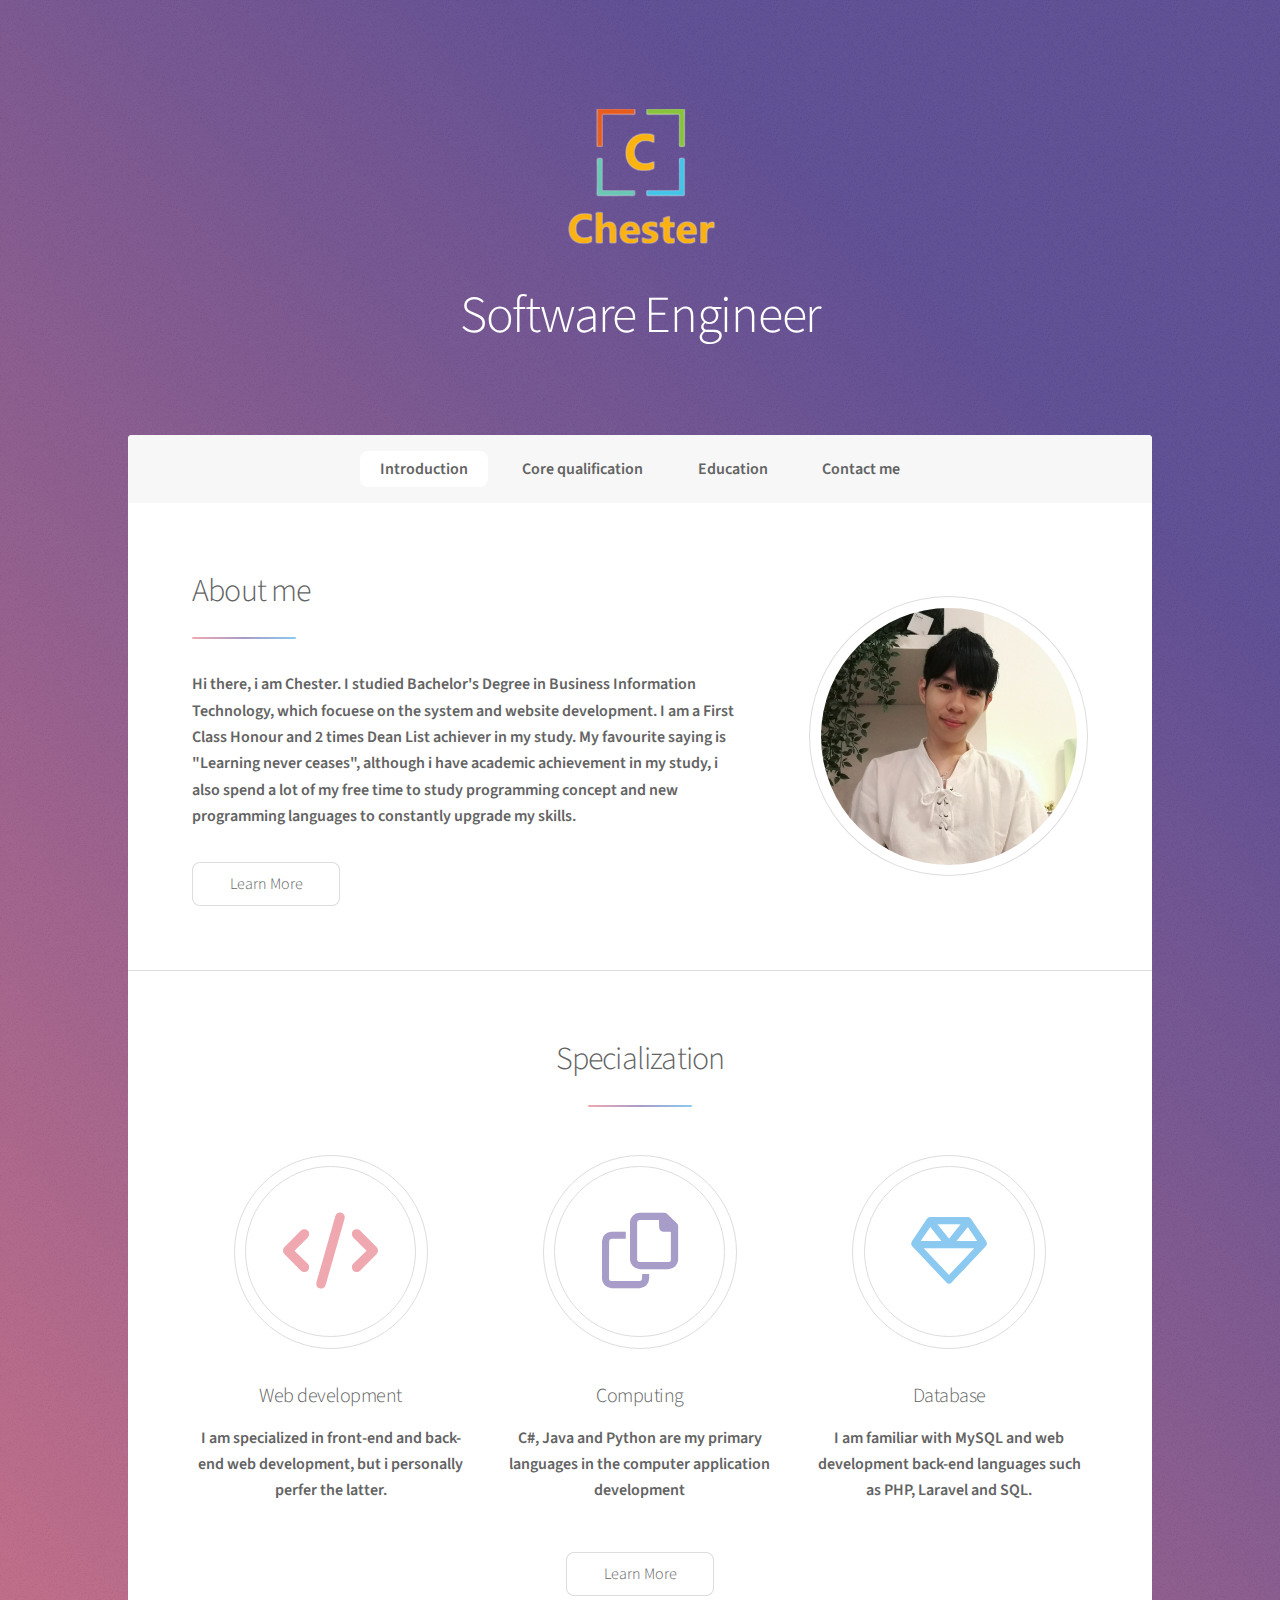
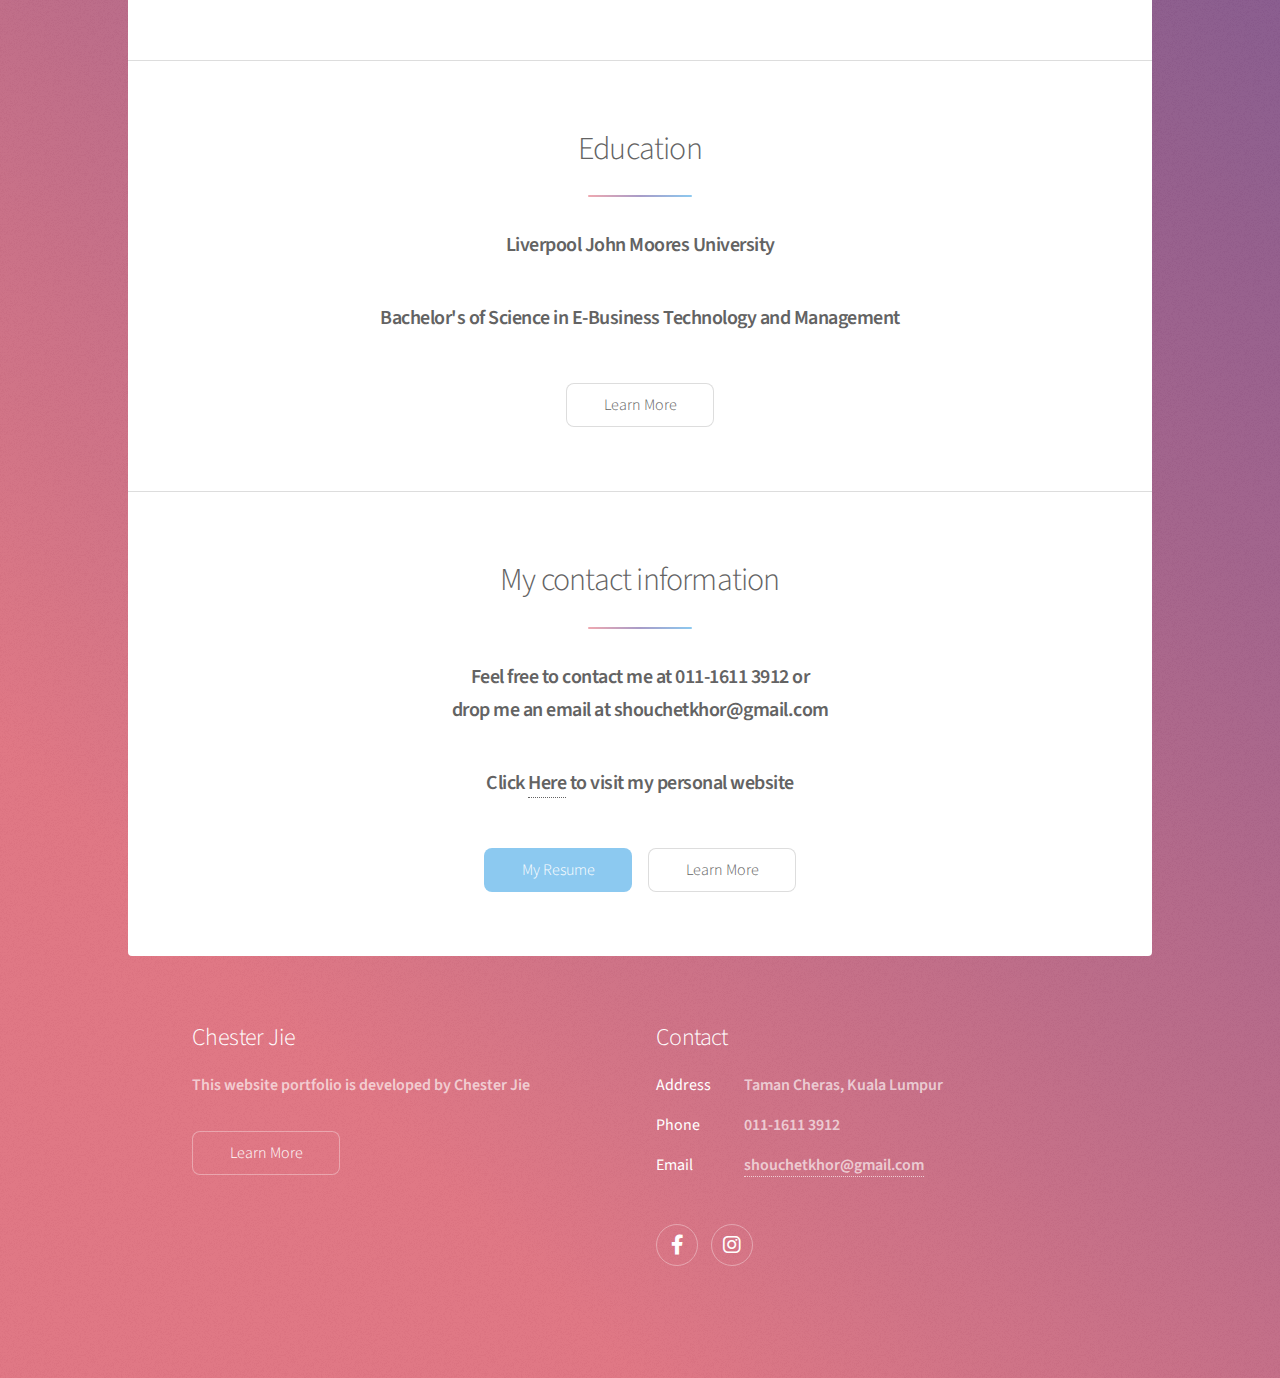
<file: index.html>
<!DOCTYPE HTML>
<!--
	Stellar by HTML5 UP
	html5up.net | @ajlkn
	Free for personal and commercial use under the CCA 3.0 license (html5up.net/license)
-->
<html>
	<head>
	<link rel="icon" href="images/Chester_logo.PNG" type="image/gif">
		<title>ChesterJie</title>
	<link rel="icon" href="images/Chester_logo.PNG" type="image/gif">


		<meta charset="utf-8" />
		<meta name="viewport" content="width=device-width, initial-scale=1, user-scalable=no" />
		<link rel="stylesheet" href="assets/css/main.css" />
<link rel="stylesheet" href="https://cdnjs.cloudflare.com/ajax/libs/font-awesome/6.0.0/css/all.min.css" />		<noscript><link rel="stylesheet" href="assets/css/noscript.css" /></noscript>

	</head>
	<body class="is-preload">

		<!-- Wrapper -->
			<div id="wrapper">

				<!-- Header -->
					<header id="header" class="alt">
						<span class="logo"><img src="images/Chester_logo-removed.png" alt="" /></span>
						<h1>Software Engineer</h1>
					<br />
					</header>
				
			

				<!-- Nav -->
					<nav id="nav">
						<ul>
							<li><a href="#intro" class="active">Introduction</a></li>
							<li><a href="#first">Core qualification</a></li>
							<li><a href="#second">Education</a></li>
							<li><a href="#cta">Contact me</a></li>
						</ul>
					</nav>

				<!-- Main -->
					<div id="main">

						<!-- Introduction -->
							<section id="intro" class="main">
								<div class="spotlight">
									<div class="content">
										<header class="major">
											<h2> About me</h2>
										</header>
										<p>Hi there, i am Chester. I studied Bachelor's Degree in Business Information Technology, 
											which focuese on the system and website development. I am a First Class Honour and 2 times Dean List achiever in my study.
											My favourite saying is "Learning never ceases", although i have academic achievement in my study, i also spend a lot of my 
											free time to study programming concept and new programming languages to constantly upgrade my skills.
										</p>
										<ul class="actions">
											<li><a href="generic.html" class="button">Learn More</a></li>
										</ul>
									</div>
									<span class="image"><img src="images/chester-profile.jpg" alt="" /></span>
								</div>
							</section>

						<!-- First Section -->
							<section id="first" class="main special">
								<header class="major">
									<h2> Specialization</h2>
								</header>
								<ul class="features">
									<li>
										<span class="icon solid major style1 fa-code"><i class="fa-light fa-browser fa-5x"></i>
</span>
										<h3>Web development</h3>
										<p>I am specialized in front-end and back-end web development, but i personally perfer the latter. </p>
									</li>
									<li>
										<span class="icon major style3 fa-copy"></span>
										<h3>Computing</h3>

										<p> C#, Java and Python are my primary languages in the computer application development</p>
									</li>
									<li>
										<span class="icon major style5 fa-gem"></span>
										<h3> Database </h3>
										<p> I am familiar with MySQL and web development back-end languages such as PHP, Laravel and SQL.</p>
									</li>
								</ul>
								<footer class="major">
									<ul class="actions special">
										<li><a href="generic.html" class="button">Learn More</a></li>
									</ul>
								</footer>
							</section>

						<!-- Second Section -->
							<section id="second" class="main special">
								<header class="major">
									<h2>Education</h2>
									<p>Liverpool John Moores University</p>
									<p> Bachelor's of Science in E-Business Technology and Management</p>
								</header>

								<footer class="major">
									<ul class="actions special">
										<li><a href="generic.html" class="button">Learn More</a></li>
									</ul>
								</footer>
							</section>

						<!-- Get Started -->
							<section id="cta" class="main special">
								<header class="major">
									<h2>My contact information</h2>
									<p>Feel free to contact me at 011-1611 3912 or<br />
									drop me an email at shouchetkhor@gmail.com</p>
										<p style="text-align:center;">
			Click <a  href="http://www.chesterwebsite.wordpress.com" target="_blank"> Here</a> to visit my personal website </p>
								</header>
								<footer class="major">
									<ul class="actions special">
										<li><a href="generic.html" class="button primary">My Resume</a></li>
										<li><a href="generic.html" class="button">Learn More</a></li>
									</ul>
								</footer>
							</section>

					</div>

				<!-- Footer -->
					<footer id="footer">
						<section>
							<h2>Chester Jie</h2>
							<p>This website portfolio is developed by Chester Jie</p>
							<ul class="actions">
								<li><a href="generic.html" class="button">Learn More</a></li>
							</ul>
						</section>
						<section>
							<h2>Contact</h2>
							<dl class="alt">
								<dt>Address</dt>
								<dd>Taman Cheras, Kuala Lumpur</dd>
								<dt>Phone</dt>
								<dd>011-1611 3912</dd>
								<dt>Email</dt>
								<dd><a href="#">shouchetkhor@gmail.com</a></dd>
							</dl>
							<ul class="icons">
								<li><a href="https://www.facebook.com/profile.php?id=100006888697712" class="icon brands fa-facebook-f alt"><span class="label">Facebook</span></a></li>
								<li><a href="https://www.instagram.com/chesterjie/" class="icon brands fa-instagram alt"><span class="label">Instagram</span></a></li>

							</ul>
						</section>
					</footer>

			</div>

		<!-- Scripts -->
			<script src="assets/js/jquery.min.js"></script>
			<script src="assets/js/jquery.scrollex.min.js"></script>
			<script src="assets/js/jquery.scrolly.min.js"></script>
			<script src="assets/js/browser.min.js"></script>
			<script src="assets/js/breakpoints.min.js"></script>
			<script src="assets/js/util.js"></script>
			<script src="assets/js/main.js"></script>

	</body>
</html>
</file>
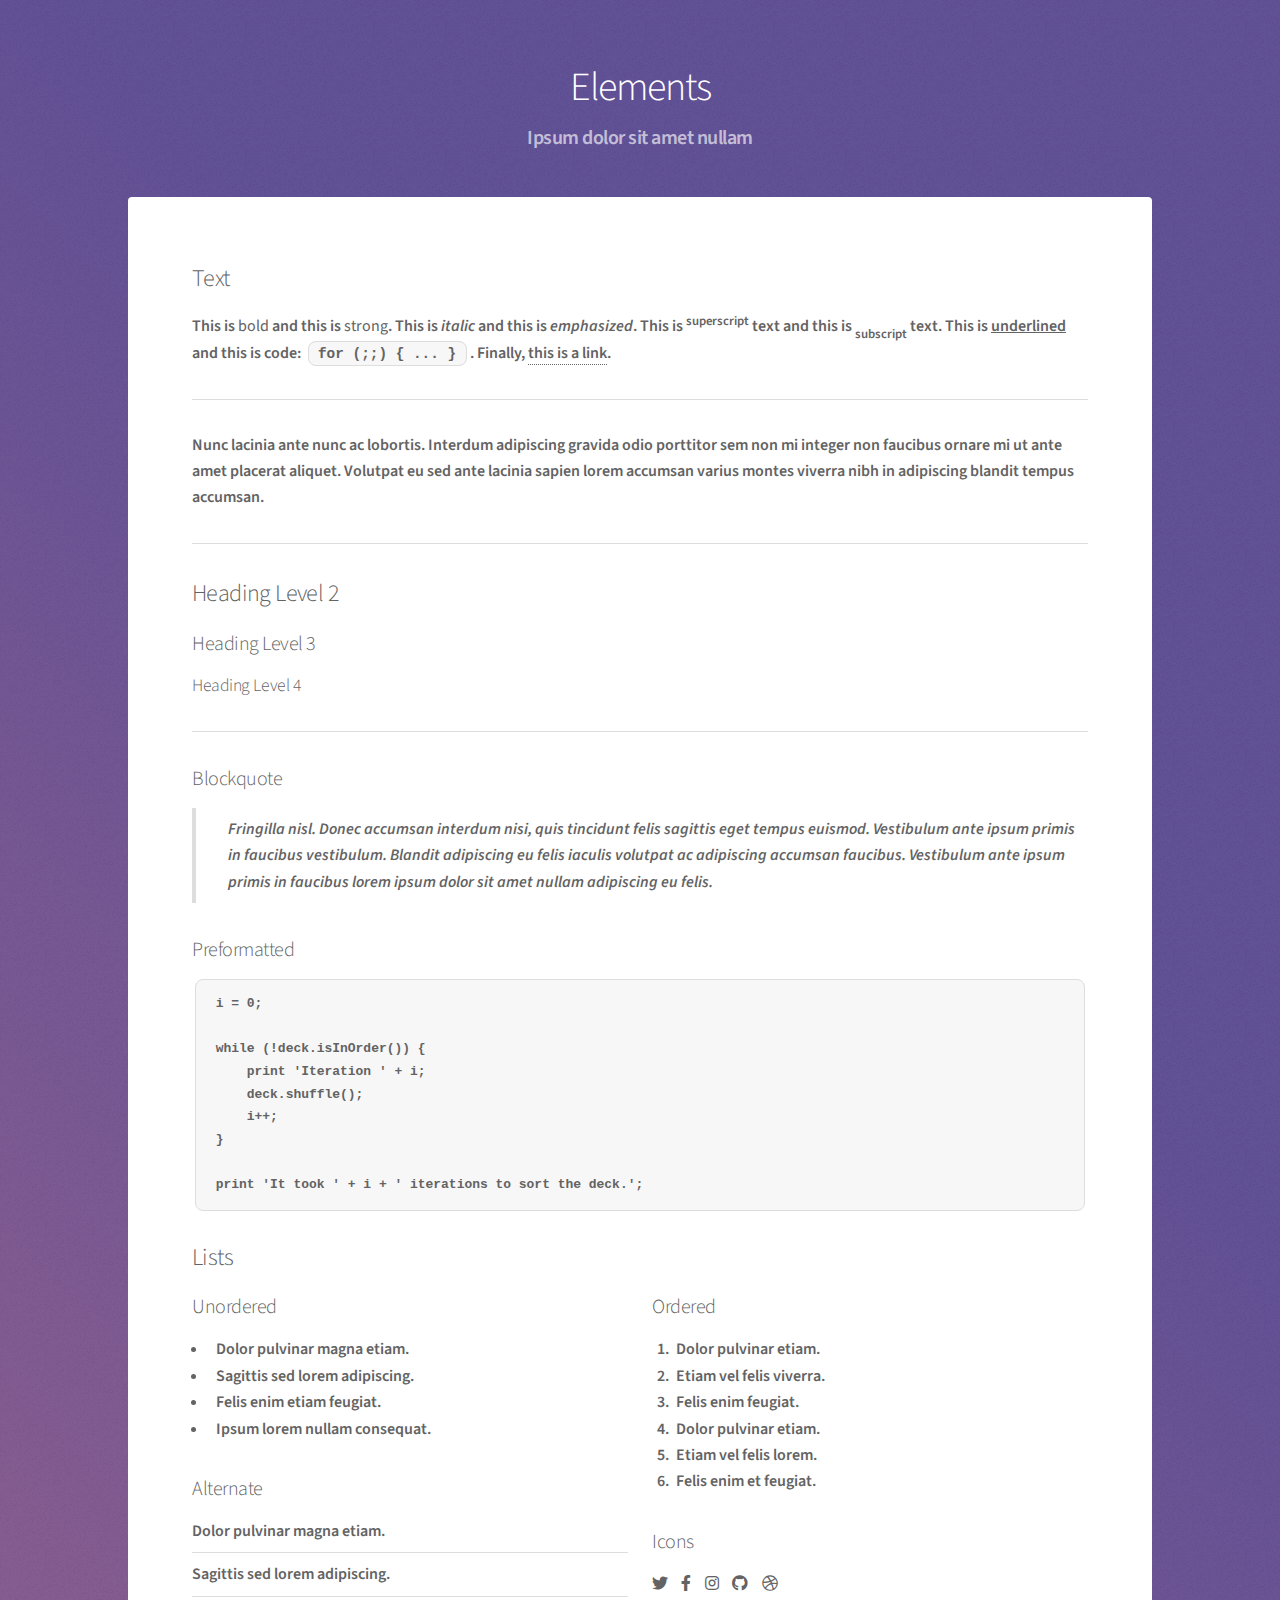
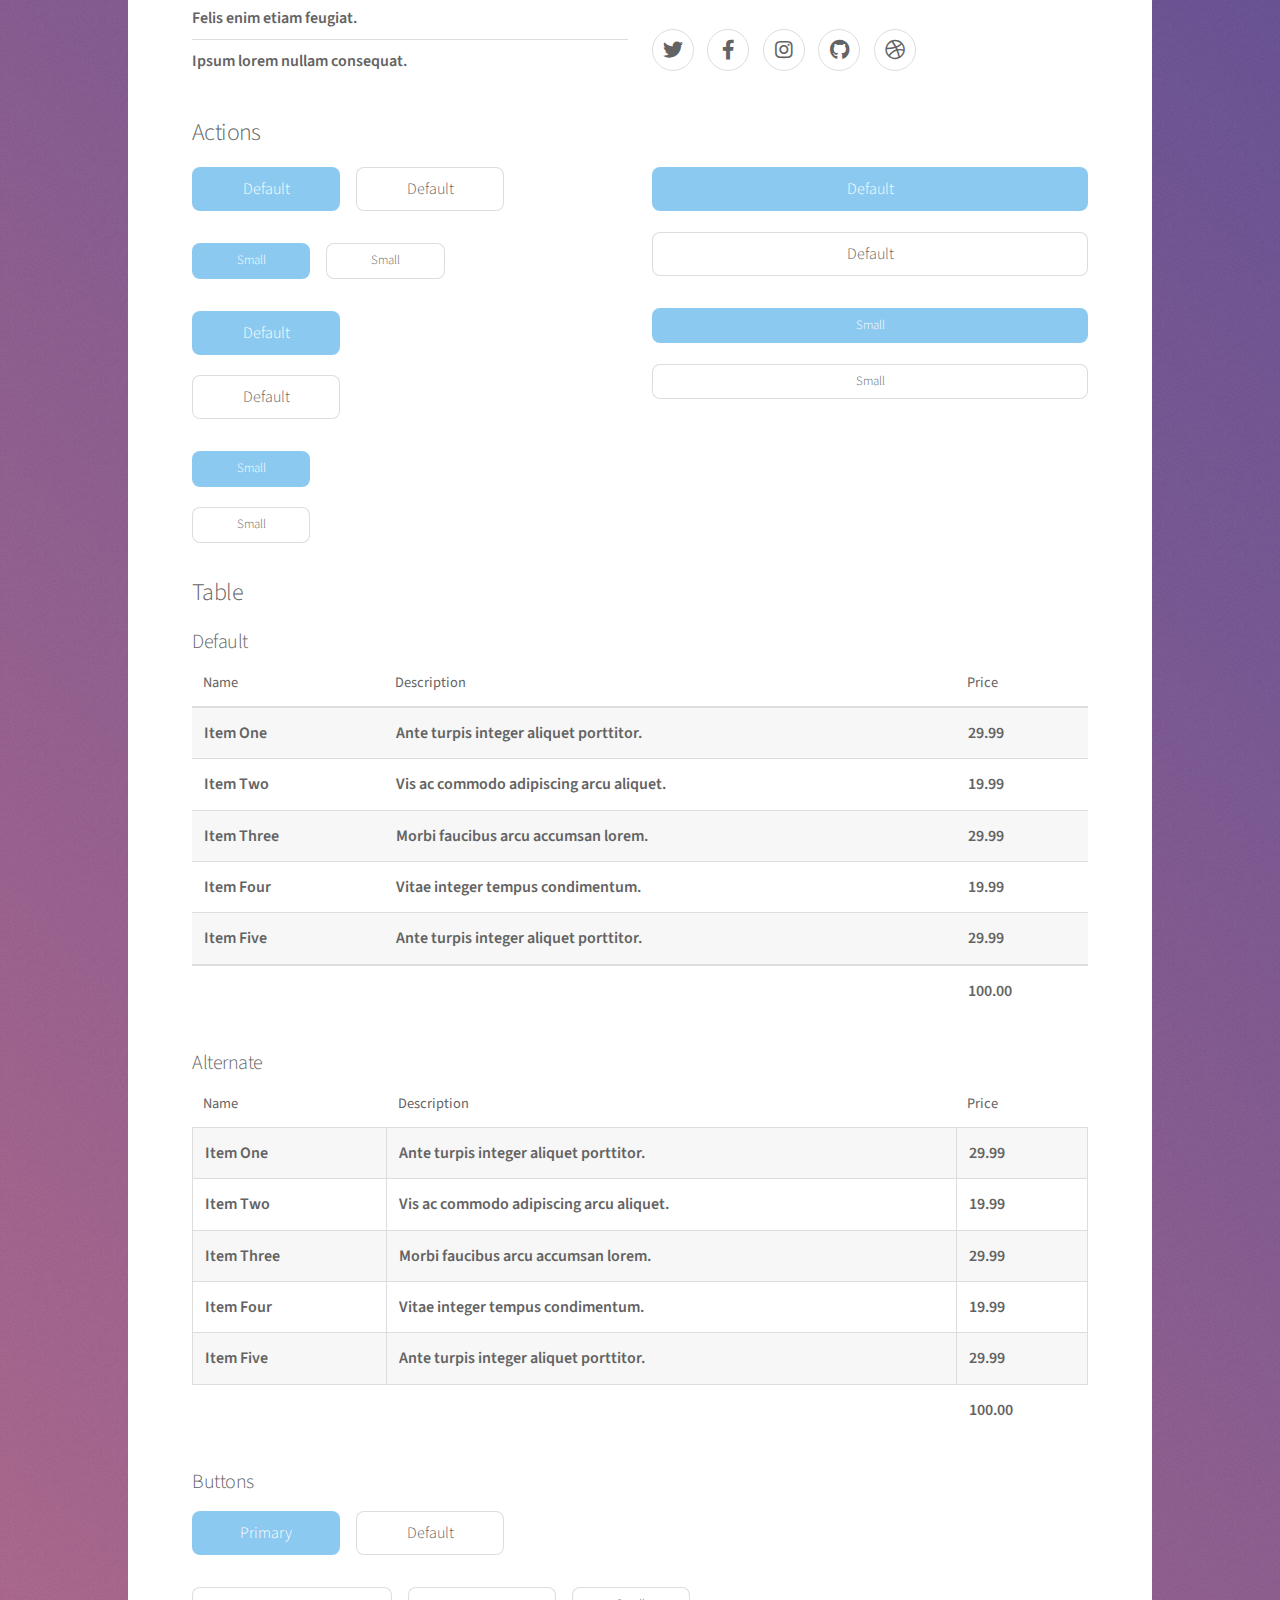
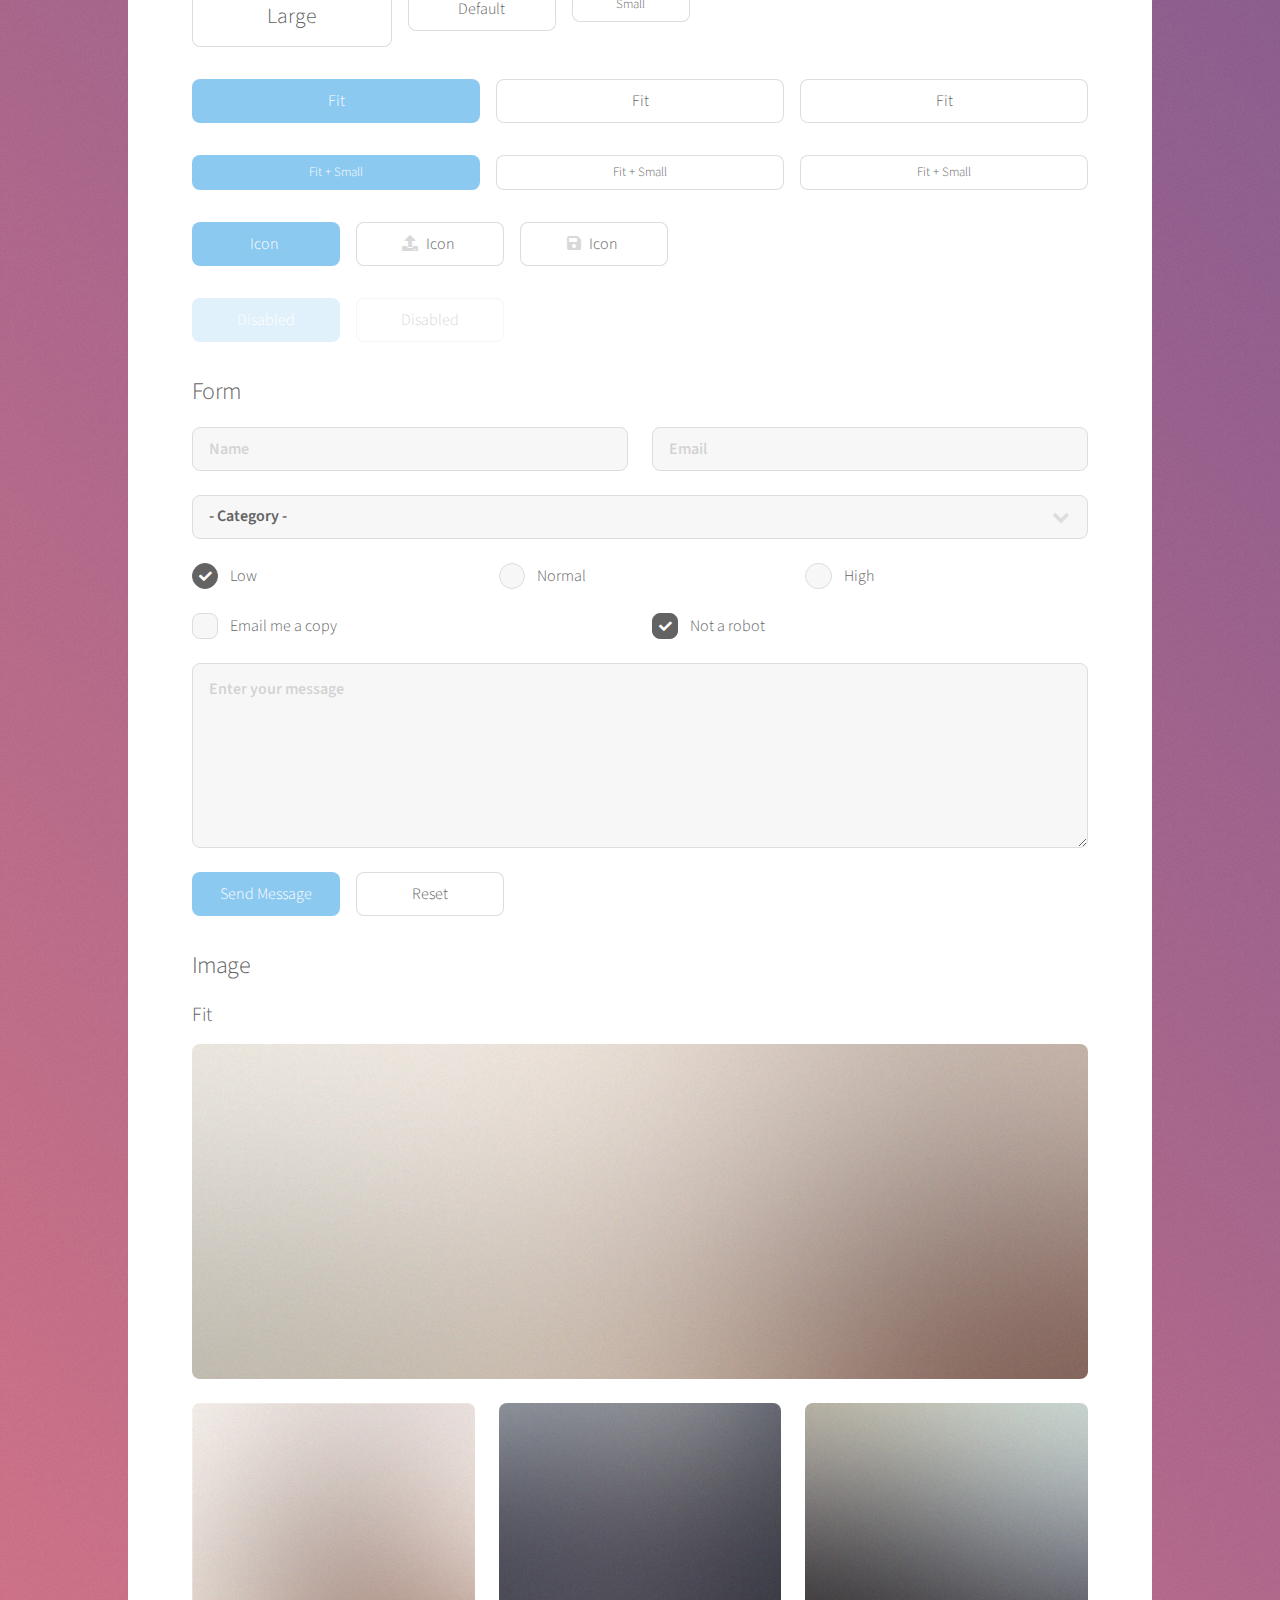
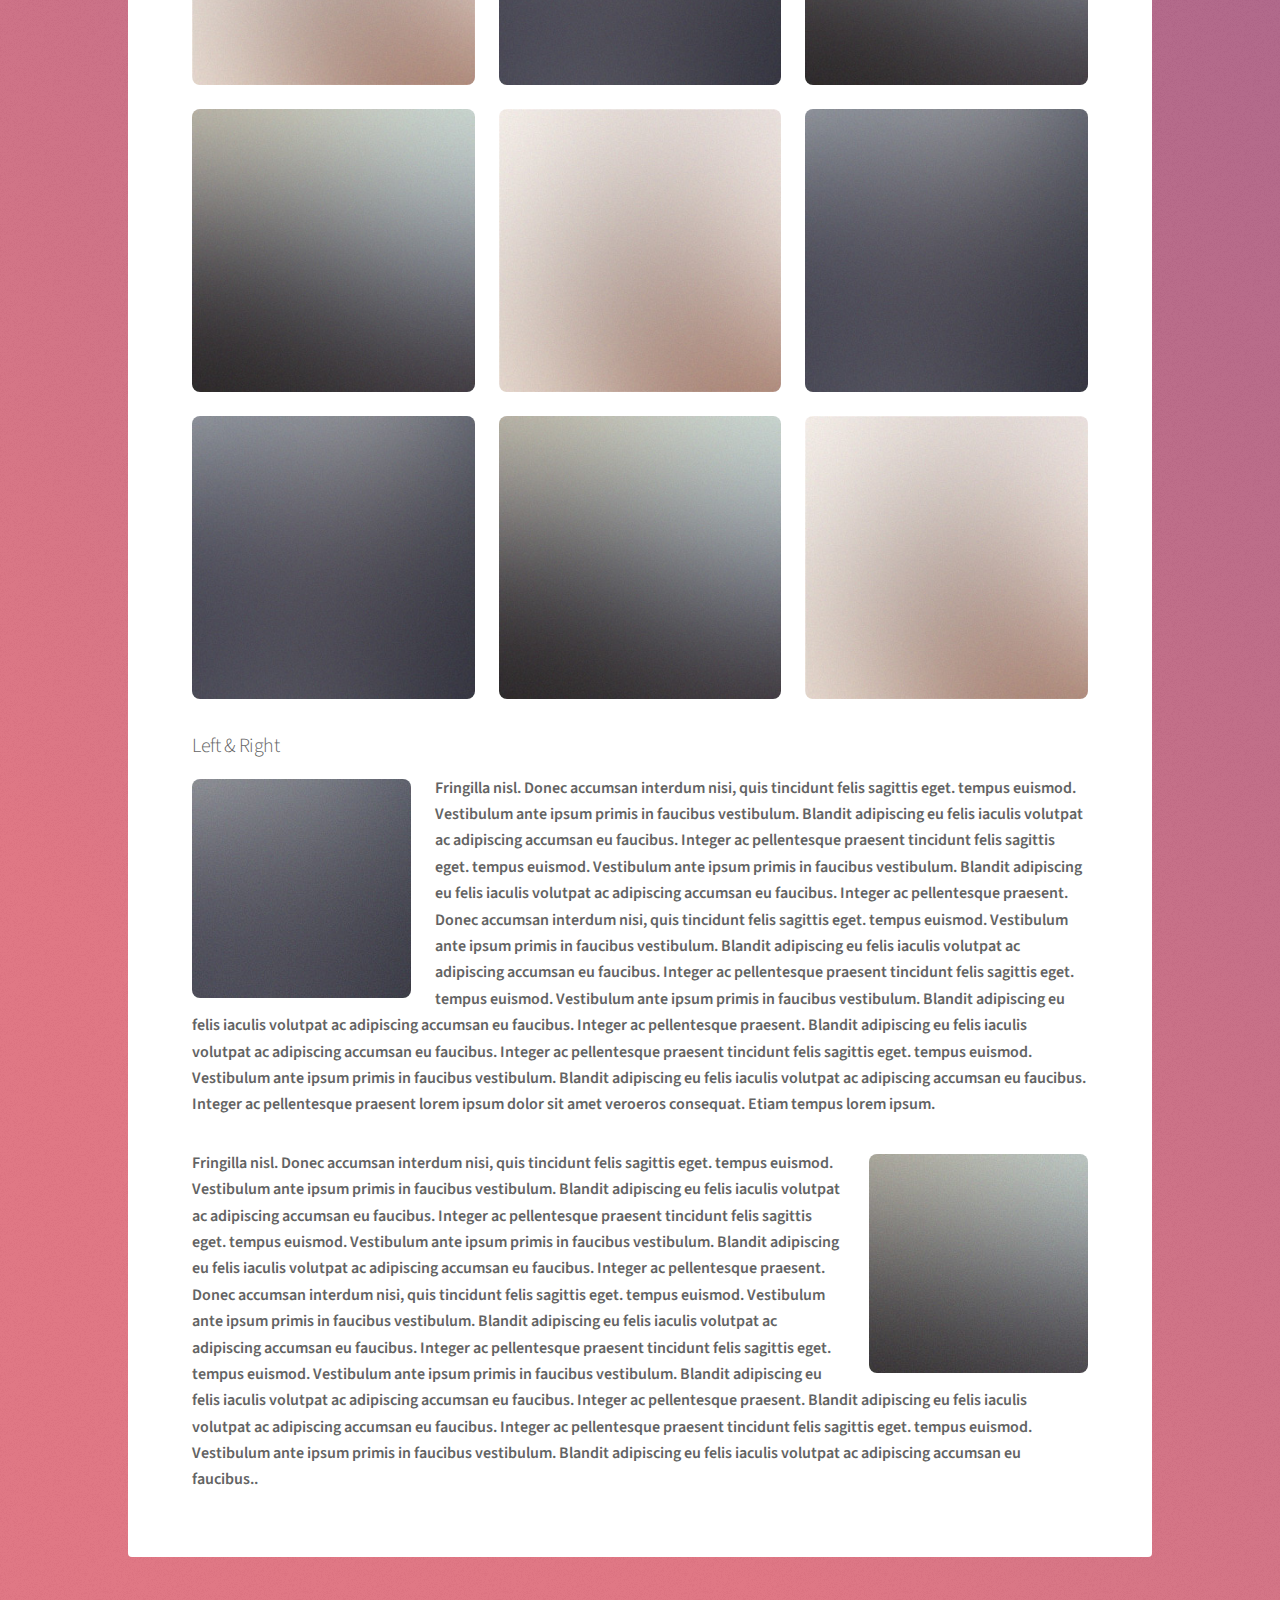
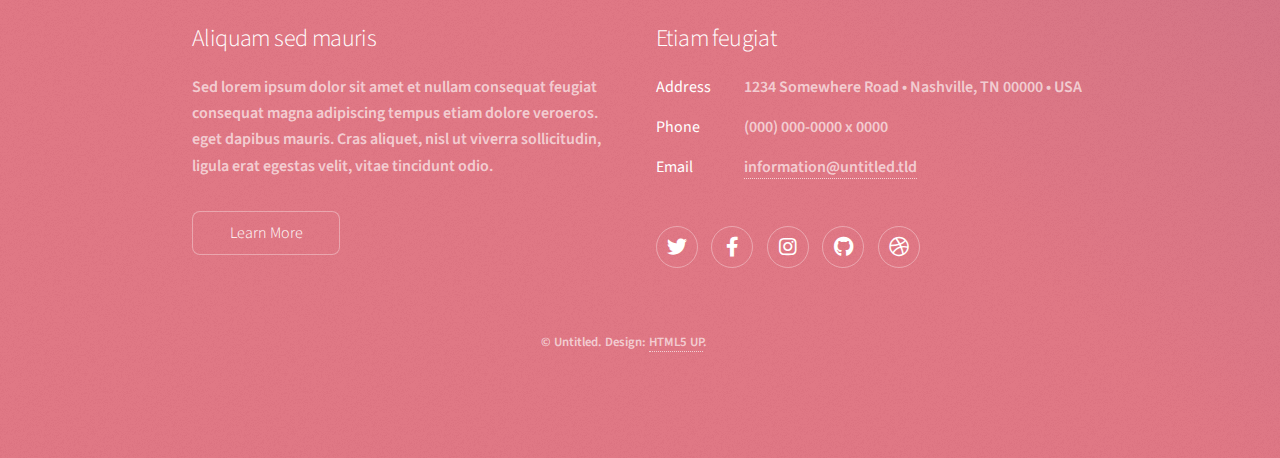
<file: elements.html>
<!DOCTYPE HTML>
<!--
	Stellar by HTML5 UP
	html5up.net | @ajlkn
	Free for personal and commercial use under the CCA 3.0 license (html5up.net/license)
-->
<html>
	<head>
		<title>Elements - Stellar by HTML5 UP</title>
		<meta charset="utf-8" />
		<meta name="viewport" content="width=device-width, initial-scale=1, user-scalable=no" />
		<link rel="stylesheet" href="assets/css/main.css" />
		<noscript><link rel="stylesheet" href="assets/css/noscript.css" /></noscript>
	</head>
	<body class="is-preload">

		<!-- Wrapper -->
			<div id="wrapper">

				<!-- Header -->
					<header id="header">
						<h1>Elements</h1>
						<p>Ipsum dolor sit amet nullam</p>
					</header>

				<!-- Main -->
					<div id="main">

						<!-- Content -->
							<section id="content" class="main">

								<!-- Text -->
									<section>
										<h2>Text</h2>
										<p>This is <b>bold</b> and this is <strong>strong</strong>. This is <i>italic</i> and this is <em>emphasized</em>.
										This is <sup>superscript</sup> text and this is <sub>subscript</sub> text.
										This is <u>underlined</u> and this is code: <code>for (;;) { ... }</code>. Finally, <a href="#">this is a link</a>.</p>
										<hr />
										<p>Nunc lacinia ante nunc ac lobortis. Interdum adipiscing gravida odio porttitor sem non mi integer non faucibus ornare mi ut ante amet placerat aliquet. Volutpat eu sed ante lacinia sapien lorem accumsan varius montes viverra nibh in adipiscing blandit tempus accumsan.</p>
										<hr />
										<h2>Heading Level 2</h2>
										<h3>Heading Level 3</h3>
										<h4>Heading Level 4</h4>
										<hr />
										<h3>Blockquote</h3>
										<blockquote>Fringilla nisl. Donec accumsan interdum nisi, quis tincidunt felis sagittis eget tempus euismod. Vestibulum ante ipsum primis in faucibus vestibulum. Blandit adipiscing eu felis iaculis volutpat ac adipiscing accumsan faucibus. Vestibulum ante ipsum primis in faucibus lorem ipsum dolor sit amet nullam adipiscing eu felis.</blockquote>
										<h3>Preformatted</h3>
										<pre><code>i = 0;

while (!deck.isInOrder()) {
    print 'Iteration ' + i;
    deck.shuffle();
    i++;
}

print 'It took ' + i + ' iterations to sort the deck.';</code></pre>
									</section>

								<!-- Lists -->
									<section>
										<h2>Lists</h2>
										<div class="row">
											<div class="col-6 col-12-medium">
												<h3>Unordered</h3>
												<ul>
													<li>Dolor pulvinar magna etiam.</li>
													<li>Sagittis sed lorem adipiscing.</li>
													<li>Felis enim etiam feugiat.</li>
													<li>Ipsum lorem nullam consequat.</li>
												</ul>
												<h3>Alternate</h3>
												<ul class="alt">
													<li>Dolor pulvinar magna etiam.</li>
													<li>Sagittis sed lorem adipiscing.</li>
													<li>Felis enim etiam feugiat.</li>
													<li>Ipsum lorem nullam consequat.</li>
												</ul>
											</div>
											<div class="col-6 col-12-medium">
												<h3>Ordered</h3>
												<ol>
													<li>Dolor pulvinar etiam.</li>
													<li>Etiam vel felis viverra.</li>
													<li>Felis enim feugiat.</li>
													<li>Dolor pulvinar etiam.</li>
													<li>Etiam vel felis lorem.</li>
													<li>Felis enim et feugiat.</li>
												</ol>
												<h3>Icons</h3>
												<ul class="icons">
													<li><a href="#" class="icon brands fa-twitter"><span class="label">Twitter</span></a></li>
													<li><a href="#" class="icon brands fa-facebook-f"><span class="label">Facebook</span></a></li>
													<li><a href="#" class="icon brands fa-instagram"><span class="label">Instagram</span></a></li>
													<li><a href="#" class="icon brands fa-github"><span class="label">GitHub</span></a></li>
													<li><a href="#" class="icon brands fa-dribbble"><span class="label">Dribbble</span></a></li>
												</ul>
												<ul class="icons">
													<li><a href="#" class="icon brands alt fa-twitter"><span class="label">Twitter</span></a></li>
													<li><a href="#" class="icon brands alt fa-facebook-f"><span class="label">Facebook</span></a></li>
													<li><a href="#" class="icon brands alt fa-instagram"><span class="label">Instagram</span></a></li>
													<li><a href="#" class="icon brands alt fa-github"><span class="label">GitHub</span></a></li>
													<li><a href="#" class="icon brands alt fa-dribbble"><span class="label">Dribbble</span></a></li>
												</ul>
											</div>
										</div>
										<h2>Actions</h2>
										<div class="row">
											<div class="col-6 col-12-medium">
												<ul class="actions">
													<li><a href="#" class="button primary">Default</a></li>
													<li><a href="#" class="button">Default</a></li>
												</ul>
												<ul class="actions small">
													<li><a href="#" class="button primary small">Small</a></li>
													<li><a href="#" class="button small">Small</a></li>
												</ul>
												<ul class="actions stacked">
													<li><a href="#" class="button primary">Default</a></li>
													<li><a href="#" class="button">Default</a></li>
												</ul>
												<ul class="actions stacked">
													<li><a href="#" class="button primary small">Small</a></li>
													<li><a href="#" class="button small">Small</a></li>
												</ul>
											</div>
											<div class="col-6 col-12-medium">
												<ul class="actions stacked">
													<li><a href="#" class="button primary fit">Default</a></li>
													<li><a href="#" class="button fit">Default</a></li>
												</ul>
												<ul class="actions stacked">
													<li><a href="#" class="button primary small fit">Small</a></li>
													<li><a href="#" class="button small fit">Small</a></li>
												</ul>
											</div>
										</div>
									</section>

								<!-- Table -->
									<section>
										<h2>Table</h2>
										<h3>Default</h3>
										<div class="table-wrapper">
											<table>
												<thead>
													<tr>
														<th>Name</th>
														<th>Description</th>
														<th>Price</th>
													</tr>
												</thead>
												<tbody>
													<tr>
														<td>Item One</td>
														<td>Ante turpis integer aliquet porttitor.</td>
														<td>29.99</td>
													</tr>
													<tr>
														<td>Item Two</td>
														<td>Vis ac commodo adipiscing arcu aliquet.</td>
														<td>19.99</td>
													</tr>
													<tr>
														<td>Item Three</td>
														<td> Morbi faucibus arcu accumsan lorem.</td>
														<td>29.99</td>
													</tr>
													<tr>
														<td>Item Four</td>
														<td>Vitae integer tempus condimentum.</td>
														<td>19.99</td>
													</tr>
													<tr>
														<td>Item Five</td>
														<td>Ante turpis integer aliquet porttitor.</td>
														<td>29.99</td>
													</tr>
												</tbody>
												<tfoot>
													<tr>
														<td colspan="2"></td>
														<td>100.00</td>
													</tr>
												</tfoot>
											</table>
										</div>

										<h3>Alternate</h3>
										<div class="table-wrapper">
											<table class="alt">
												<thead>
													<tr>
														<th>Name</th>
														<th>Description</th>
														<th>Price</th>
													</tr>
												</thead>
												<tbody>
													<tr>
														<td>Item One</td>
														<td>Ante turpis integer aliquet porttitor.</td>
														<td>29.99</td>
													</tr>
													<tr>
														<td>Item Two</td>
														<td>Vis ac commodo adipiscing arcu aliquet.</td>
														<td>19.99</td>
													</tr>
													<tr>
														<td>Item Three</td>
														<td> Morbi faucibus arcu accumsan lorem.</td>
														<td>29.99</td>
													</tr>
													<tr>
														<td>Item Four</td>
														<td>Vitae integer tempus condimentum.</td>
														<td>19.99</td>
													</tr>
													<tr>
														<td>Item Five</td>
														<td>Ante turpis integer aliquet porttitor.</td>
														<td>29.99</td>
													</tr>
												</tbody>
												<tfoot>
													<tr>
														<td colspan="2"></td>
														<td>100.00</td>
													</tr>
												</tfoot>
											</table>
										</div>
									</section>

								<!-- Buttons -->
									<section>
										<h3>Buttons</h3>
										<ul class="actions">
											<li><a href="#" class="button primary">Primary</a></li>
											<li><a href="#" class="button">Default</a></li>
										</ul>
										<ul class="actions">
											<li><a href="#" class="button large">Large</a></li>
											<li><a href="#" class="button">Default</a></li>
											<li><a href="#" class="button small">Small</a></li>
										</ul>
										<ul class="actions fit">
											<li><a href="#" class="button primary fit">Fit</a></li>
											<li><a href="#" class="button fit">Fit</a></li>
											<li><a href="#" class="button fit">Fit</a></li>
										</ul>
										<ul class="actions fit small">
											<li><a href="#" class="button primary fit small">Fit + Small</a></li>
											<li><a href="#" class="button fit small">Fit + Small</a></li>
											<li><a href="#" class="button fit small">Fit + Small</a></li>
										</ul>
										<ul class="actions">
											<li><a href="#" class="button primary icon solidfa-download">Icon</a></li>
											<li><a href="#" class="button icon solid fa-upload">Icon</a></li>
											<li><a href="#" class="button icon solid fa-save">Icon</a></li>
										</ul>
										<ul class="actions">
											<li><span class="button primary disabled">Disabled</span></li>
											<li><span class="button disabled">Disabled</span></li>
										</ul>
									</section>

								<!-- Form -->
									<section>
										<h2>Form</h2>
										<form method="post" action="#">
											<div class="row gtr-uniform">
												<div class="col-6 col-12-xsmall">
													<input type="text" name="demo-name" id="demo-name" value="" placeholder="Name" />
												</div>
												<div class="col-6 col-12-xsmall">
													<input type="email" name="demo-email" id="demo-email" value="" placeholder="Email" />
												</div>
												<div class="col-12">
													<select name="demo-category" id="demo-category">
														<option value="">- Category -</option>
														<option value="1">Manufacturing</option>
														<option value="1">Shipping</option>
														<option value="1">Administration</option>
														<option value="1">Human Resources</option>
													</select>
												</div>
												<div class="col-4 col-12-small">
													<input type="radio" id="demo-priority-low" name="demo-priority" checked>
													<label for="demo-priority-low">Low</label>
												</div>
												<div class="col-4 col-12-small">
													<input type="radio" id="demo-priority-normal" name="demo-priority">
													<label for="demo-priority-normal">Normal</label>
												</div>
												<div class="col-4 col-12-small">
													<input type="radio" id="demo-priority-high" name="demo-priority">
													<label for="demo-priority-high">High</label>
												</div>
												<div class="col-6 col-12-small">
													<input type="checkbox" id="demo-copy" name="demo-copy">
													<label for="demo-copy">Email me a copy</label>
												</div>
												<div class="col-6 col-12-small">
													<input type="checkbox" id="demo-human" name="demo-human" checked>
													<label for="demo-human">Not a robot</label>
												</div>
												<div class="col-12">
													<textarea name="demo-message" id="demo-message" placeholder="Enter your message" rows="6"></textarea>
												</div>
												<div class="col-12">
													<ul class="actions">
														<li><input type="submit" value="Send Message" class="primary" /></li>
														<li><input type="reset" value="Reset" /></li>
													</ul>
												</div>
											</div>
										</form>
									</section>

								<!-- Image -->
									<section>
										<h2>Image</h2>
										<h3>Fit</h3>
										<div class="box alt">
											<div class="row gtr-uniform">
												<div class="col-12"><span class="image fit"><img src="images/pic04.jpg" alt="" /></span></div>
												<div class="col-4"><span class="image fit"><img src="images/pic01.jpg" alt="" /></span></div>
												<div class="col-4"><span class="image fit"><img src="images/pic02.jpg" alt="" /></span></div>
												<div class="col-4"><span class="image fit"><img src="images/pic03.jpg" alt="" /></span></div>
												<div class="col-4"><span class="image fit"><img src="images/pic03.jpg" alt="" /></span></div>
												<div class="col-4"><span class="image fit"><img src="images/pic01.jpg" alt="" /></span></div>
												<div class="col-4"><span class="image fit"><img src="images/pic02.jpg" alt="" /></span></div>
												<div class="col-4"><span class="image fit"><img src="images/pic02.jpg" alt="" /></span></div>
												<div class="col-4"><span class="image fit"><img src="images/pic03.jpg" alt="" /></span></div>
												<div class="col-4"><span class="image fit"><img src="images/pic01.jpg" alt="" /></span></div>
											</div>
										</div>
										<h3>Left &amp; Right</h3>
										<p><span class="image left"><img src="images/pic05.jpg" alt="" /></span>Fringilla nisl. Donec accumsan interdum nisi, quis tincidunt felis sagittis eget. tempus euismod. Vestibulum ante ipsum primis in faucibus vestibulum. Blandit adipiscing eu felis iaculis volutpat ac adipiscing accumsan eu faucibus. Integer ac pellentesque praesent tincidunt felis sagittis eget. tempus euismod. Vestibulum ante ipsum primis in faucibus vestibulum. Blandit adipiscing eu felis iaculis volutpat ac adipiscing accumsan eu faucibus. Integer ac pellentesque praesent. Donec accumsan interdum nisi, quis tincidunt felis sagittis eget. tempus euismod. Vestibulum ante ipsum primis in faucibus vestibulum. Blandit adipiscing eu felis iaculis volutpat ac adipiscing accumsan eu faucibus. Integer ac pellentesque praesent tincidunt felis sagittis eget. tempus euismod. Vestibulum ante ipsum primis in faucibus vestibulum. Blandit adipiscing eu felis iaculis volutpat ac adipiscing accumsan eu faucibus. Integer ac pellentesque praesent. Blandit adipiscing eu felis iaculis volutpat ac adipiscing accumsan eu faucibus. Integer ac pellentesque praesent tincidunt felis sagittis eget. tempus euismod. Vestibulum ante ipsum primis in faucibus vestibulum. Blandit adipiscing eu felis iaculis volutpat ac adipiscing accumsan eu faucibus. Integer ac pellentesque praesent lorem ipsum dolor sit amet veroeros consequat. Etiam tempus lorem ipsum.</p>
										<p><span class="image right"><img src="images/pic06.jpg" alt="" /></span>Fringilla nisl. Donec accumsan interdum nisi, quis tincidunt felis sagittis eget. tempus euismod. Vestibulum ante ipsum primis in faucibus vestibulum. Blandit adipiscing eu felis iaculis volutpat ac adipiscing accumsan eu faucibus. Integer ac pellentesque praesent tincidunt felis sagittis eget. tempus euismod. Vestibulum ante ipsum primis in faucibus vestibulum. Blandit adipiscing eu felis iaculis volutpat ac adipiscing accumsan eu faucibus. Integer ac pellentesque praesent. Donec accumsan interdum nisi, quis tincidunt felis sagittis eget. tempus euismod. Vestibulum ante ipsum primis in faucibus vestibulum. Blandit adipiscing eu felis iaculis volutpat ac adipiscing accumsan eu faucibus. Integer ac pellentesque praesent tincidunt felis sagittis eget. tempus euismod. Vestibulum ante ipsum primis in faucibus vestibulum. Blandit adipiscing eu felis iaculis volutpat ac adipiscing accumsan eu faucibus. Integer ac pellentesque praesent. Blandit adipiscing eu felis iaculis volutpat ac adipiscing accumsan eu faucibus. Integer ac pellentesque praesent tincidunt felis sagittis eget. tempus euismod. Vestibulum ante ipsum primis in faucibus vestibulum. Blandit adipiscing eu felis iaculis volutpat ac adipiscing accumsan eu faucibus..</p>
									</section>

							</section>

					</div>

				<!-- Footer -->
					<footer id="footer">
						<section>
							<h2>Aliquam sed mauris</h2>
							<p>Sed lorem ipsum dolor sit amet et nullam consequat feugiat consequat magna adipiscing tempus etiam dolore veroeros. eget dapibus mauris. Cras aliquet, nisl ut viverra sollicitudin, ligula erat egestas velit, vitae tincidunt odio.</p>
							<ul class="actions">
								<li><a href="#" class="button">Learn More</a></li>
							</ul>
						</section>
						<section>
							<h2>Etiam feugiat</h2>
							<dl class="alt">
								<dt>Address</dt>
								<dd>1234 Somewhere Road &bull; Nashville, TN 00000 &bull; USA</dd>
								<dt>Phone</dt>
								<dd>(000) 000-0000 x 0000</dd>
								<dt>Email</dt>
								<dd><a href="#">information@untitled.tld</a></dd>
							</dl>
							<ul class="icons">
								<li><a href="#" class="icon brands fa-twitter alt"><span class="label">Twitter</span></a></li>
								<li><a href="#" class="icon brands fa-facebook-f alt"><span class="label">Facebook</span></a></li>
								<li><a href="#" class="icon brands fa-instagram alt"><span class="label">Instagram</span></a></li>
								<li><a href="#" class="icon brands fa-github alt"><span class="label">GitHub</span></a></li>
								<li><a href="#" class="icon brands fa-dribbble alt"><span class="label">Dribbble</span></a></li>
							</ul>
						</section>
						<p class="copyright">&copy; Untitled. Design: <a href="https://html5up.net">HTML5 UP</a>.</p>
					</footer>

			</div>

		<!-- Scripts -->
			<script src="assets/js/jquery.min.js"></script>
			<script src="assets/js/jquery.scrollex.min.js"></script>
			<script src="assets/js/jquery.scrolly.min.js"></script>
			<script src="assets/js/browser.min.js"></script>
			<script src="assets/js/breakpoints.min.js"></script>
			<script src="assets/js/util.js"></script>
			<script src="assets/js/main.js"></script>

	</body>
</html>
</file>
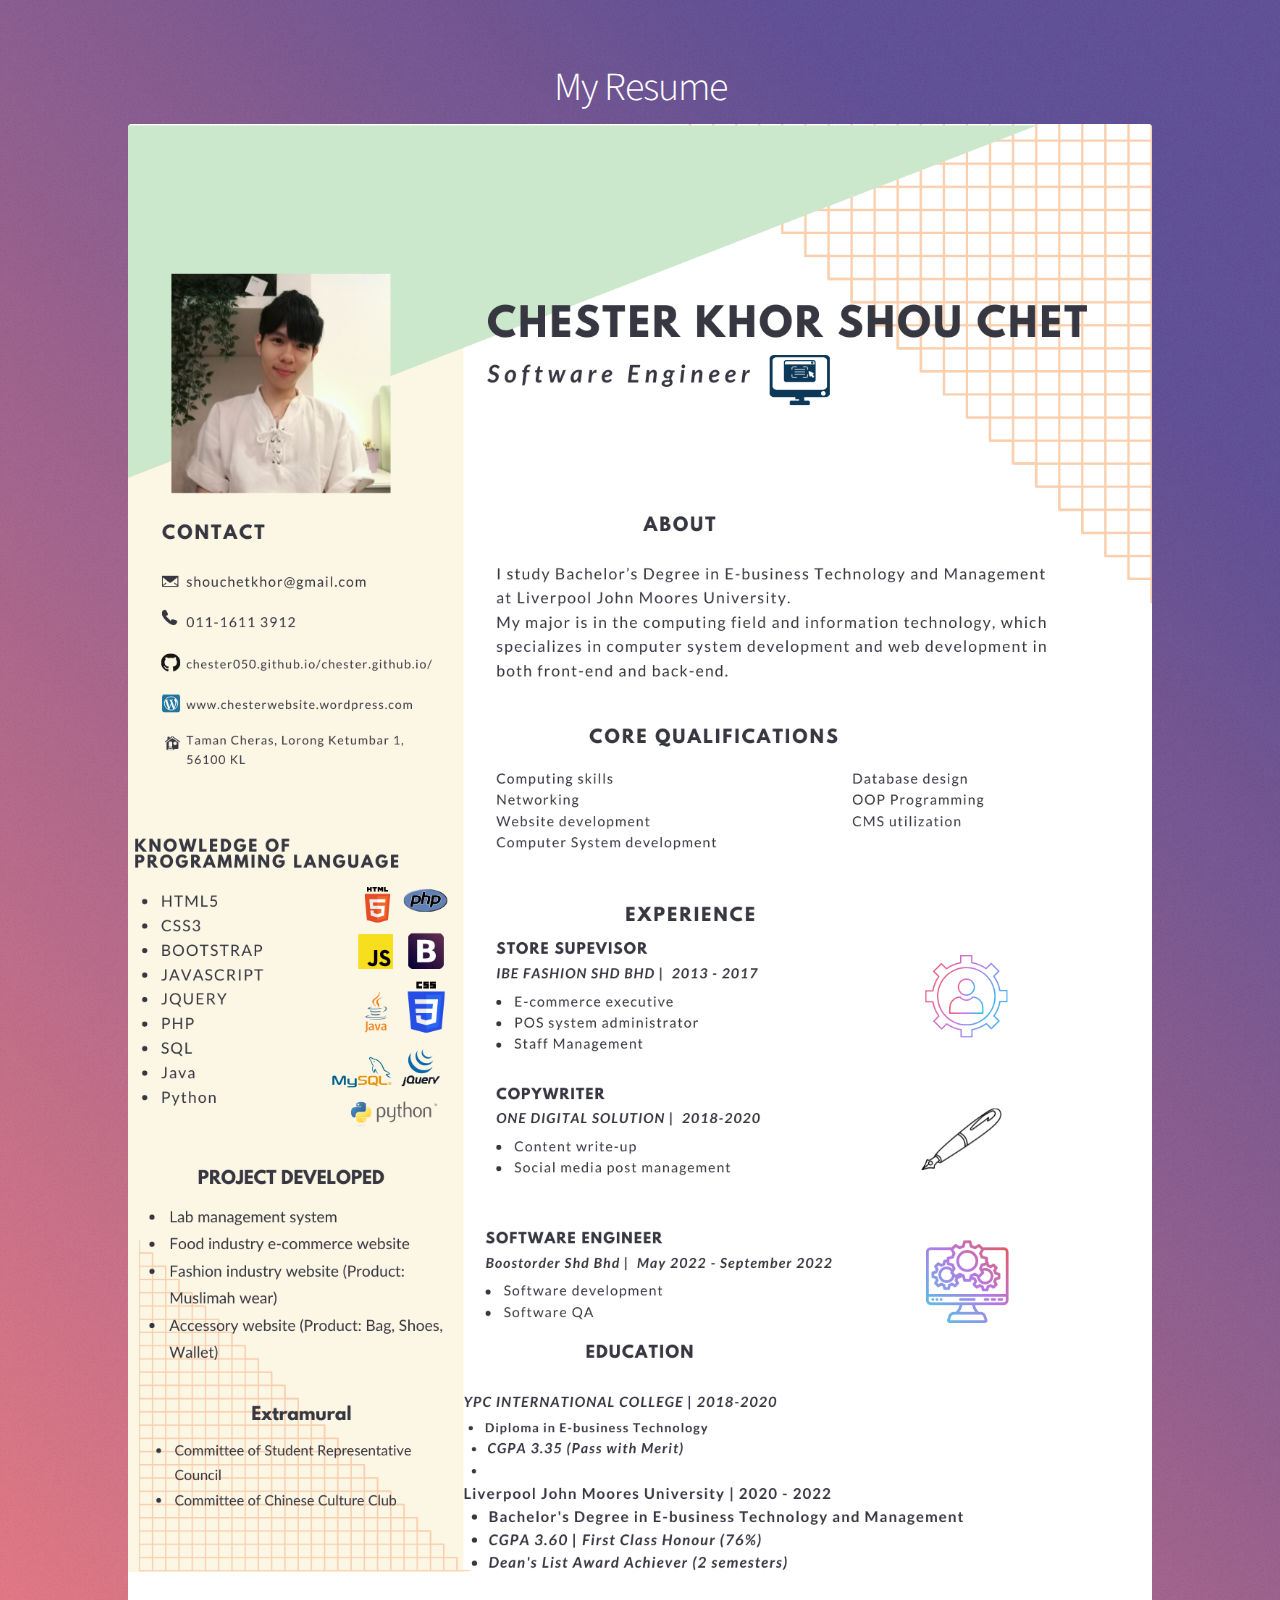
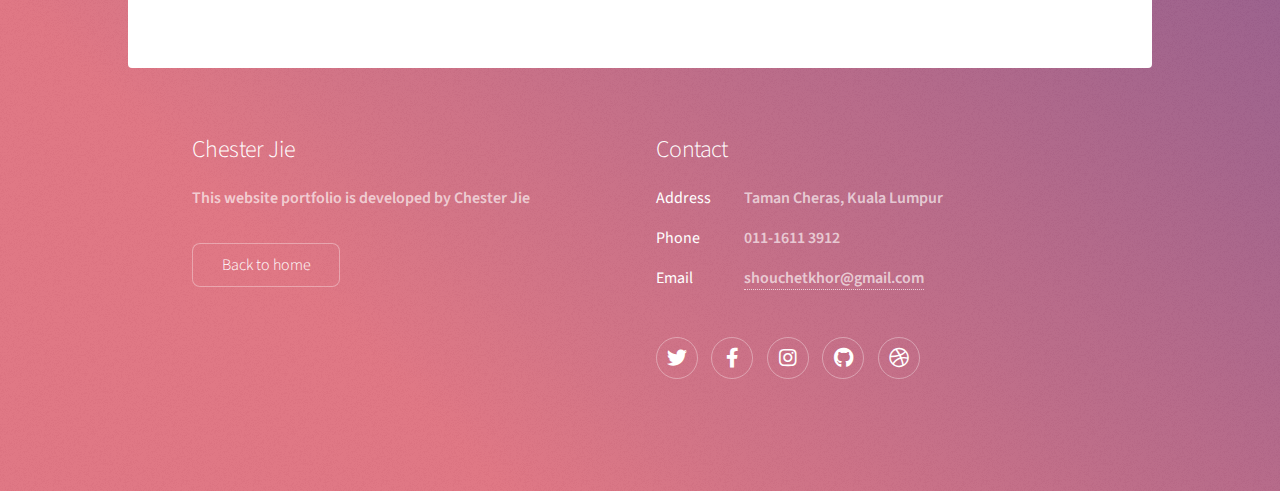
<file: generic.html>
<!DOCTYPE HTML>
<!--
	Stellar by HTML5 UP
	html5up.net | @ajlkn
	Free for personal and commercial use under the CCA 3.0 license (html5up.net/license)

		IT IS A RESUME PAGE
-->
<html>
	<head>
		<title>My Resume</title>
		<meta charset="utf-8" />
		<meta name="viewport" content="width=device-width, initial-scale=1, user-scalable=no" />
		<link rel="stylesheet" href="assets/css/main.css" />
		<noscript><link rel="stylesheet" href="assets/css/noscript.css" /></noscript>
	</head>
	<body class="is-preload">

		<!-- Wrapper -->
			<div id="wrapper">

				<!-- Header -->
					<header id="header">
						<h1>My Resume</h1>
					</header>

				<!-- Main -->
					<div id="main">

						<!-- Content -->
							<section id="content" class="main">
								<span class="image main"><img src="images/Chester_resume_2022.png" alt="" /></span>

							</section>

					</div>

				<!-- Footer -->
				<footer id="footer">
					<section>
						<h2>Chester Jie</h2>
						<p>This website portfolio is developed by Chester Jie</p>
						<ul class="actions">
							<li><a href="index.html" class="button">Back to home</a></li>
						</ul>
					</section>
					<section>
						<h2>Contact</h2>
						<dl class="alt">
							<dt>Address</dt>
							<dd>Taman Cheras, Kuala Lumpur</dd>
							<dt>Phone</dt>
							<dd>011-1611 3912</dd>
							<dt>Email</dt>
							<dd><a href="#">shouchetkhor@gmail.com</a></dd>
						</dl>
							<ul class="icons">
								<li><a href="#" class="icon brands fa-twitter alt"><span class="label">Twitter</span></a></li>
								<li><a href="#" class="icon brands fa-facebook-f alt"><span class="label">Facebook</span></a></li>
								<li><a href="#" class="icon brands fa-instagram alt"><span class="label">Instagram</span></a></li>
								<li><a href="#" class="icon brands fa-github alt"><span class="label">GitHub</span></a></li>
								<li><a href="#" class="icon brands fa-dribbble alt"><span class="label">Dribbble</span></a></li>
							</ul>
						</section>
					</footer>

			</div>

		<!-- Scripts -->
			<script src="assets/js/jquery.min.js"></script>
			<script src="assets/js/jquery.scrollex.min.js"></script>
			<script src="assets/js/jquery.scrolly.min.js"></script>
			<script src="assets/js/browser.min.js"></script>
			<script src="assets/js/breakpoints.min.js"></script>
			<script src="assets/js/util.js"></script>
			<script src="assets/js/main.js"></script>

	</body>
</html>
</file>
<file: assets/css/noscript.css>
/*
	Stellar by HTML5 UP
	html5up.net | @ajlkn
	Free for personal and commercial use under the CCA 3.0 license (html5up.net/license)
*/

/* Header */

	body.is-preload #header.alt > * {
		opacity: 1;
	}

	body.is-preload #header.alt .logo {
		-moz-transform: none;
		-webkit-transform: none;
		-ms-transform: none;
		transform: none;
	}
</file>
<file: assets/css/main.css>
@import url(fontawesome-all.min.css);
@import 'https://fonts.googleapis.com/css?family=Source+Sans+Pro:300,400';

/*
	Stellar by HTML5 UP
	html5up.net | @ajlkn
	Free for personal and commercial use under the CCA 3.0 license (html5up.net/license)
*/

html, body, div, span, applet, object,
iframe, h1, h2, h3, h4, h5, h6, p, blockquote,
pre, a, abbr, acronym, address, big, cite,
code, del, dfn, em, img, ins, kbd, q, s, samp,
small, strike, strong, sub, sup, tt, var, b,
u, i, center, dl, dt, dd, ol, ul, li, fieldset,
form, label, legend, table, caption, tbody,
tfoot, thead, tr, th, td, article, aside,
canvas, details, embed, figure, figcaption,
footer, header, hgroup, menu, nav, output, ruby,
section, summary, time, mark, audio, video {
	margin: 0;
	padding: 0;
	border: 0;
	font-size: 100%;
	font: inherit;
	vertical-align: baseline;}

article, aside, details, figcaption, figure,
footer, header, hgroup, menu, nav, section {
	display: block;}

body {
	line-height: 1;
}

ol, ul {
	list-style: none;
}

blockquote, q {
	quotes: none;
}

	blockquote:before, blockquote:after, q:before, q:after {
		content: '';
		content: none;
	}

table {
	border-collapse: collapse;
	border-spacing: 0;
}

body {
	-webkit-text-size-adjust: none;
}

mark {
	background-color: transparent;
	color: inherit;
}

input::-moz-focus-inner {
	border: 0;
	padding: 0;
}

input, select, textarea {
	-moz-appearance: none;
	-webkit-appearance: none;
	-ms-appearance: none;
	appearance: none;
}

/* Basic */

	@-ms-viewport {
		width: device-width;
	}

	body {
		-ms-overflow-style: scrollbar;
	}

	@media screen and (max-width: 480px) {

		html, body {
			min-width: 320px;
		}

	}

	html {
		box-sizing: border-box;
	}

	*, *:before, *:after {
		box-sizing: inherit;
	}

	body {
		background-color: #935d8c;
		background-image: url("images/overlay.png"), -moz-linear-gradient(45deg, #e37682 15%, #5f4d93 85%);
		background-image: url("images/overlay.png"), -webkit-linear-gradient(45deg, #e37682 15%, #5f4d93 85%);
		background-image: url("images/overlay.png"), -ms-linear-gradient(45deg, #e37682 15%, #5f4d93 85%);
		background-image: url("images/overlay.png"), linear-gradient(45deg, #e37682 15%, #5f4d93 85%);
	}

		body.is-preload *, body.is-preload *:before, body.is-preload *:after {
			-moz-animation: none !important;
			-webkit-animation: none !important;
			-ms-animation: none !important;
			animation: none !important;
			-moz-transition: none !important;
			-webkit-transition: none !important;
			-ms-transition: none !important;
			transition: none !important;
		}

/* Type */

	body {
		background-color: #935d8c;
		color: rgba(255, 255, 255, 0.65);
	}

	body, input, select, textarea {
		font-family: "Source Sans Pro", Helvetica, sans-serif;
		font-size: 17pt;
		font-weight: 600;
		line-height: 1.65;
	}

		@media screen and (max-width: 1680px) {

			body, input, select, textarea {
				font-size: 14pt;
			}

		}

		@media screen and (max-width: 1280px) {

			body, input, select, textarea {
				font-size: 12pt;
			}

		}

		@media screen and (max-width: 360px) {

			body, input, select, textarea {
				font-size: 11pt;
			}

		}

	a {
		-moz-transition: color 0.2s ease, border-bottom 0.2s ease;
		-webkit-transition: color 0.2s ease, border-bottom 0.2s ease;
		-ms-transition: color 0.2s ease, border-bottom 0.2s ease;
		transition: color 0.2s ease, border-bottom 0.2s ease;
		text-decoration: none;
		border-bottom: dotted 1px;
		color: inherit;
	}

		a:hover {
			border-bottom-color: transparent;
		}

	strong, b {
		font-weight: 400;
	}

	em, i {
		font-style: italic;
	}

	p {
		margin: 0 0 2em 0;
	}

		p.content {
			-moz-columns: 20em 2;
			-webkit-columns: 20em 2;
			-ms-columns: 20em 2;
			columns: 20em 2;
			-moz-column-gap: 2em;
			-webkit-column-gap: 2em;
			-ms-column-gap: 2em;
			column-gap: 2em;
			text-align: justify;
		}

	h1, h2, h3, h4, h5, h6 {
		font-weight: 300;
		line-height: 1.5;
		margin: 0 0 0.7em 0;
		letter-spacing: -0.025em;
	}

		h1 a, h2 a, h3 a, h4 a, h5 a, h6 a {
			color: inherit;
			text-decoration: none;
		}

	h1 {
		font-size: 2.5em;
		line-height: 1.2;
	}

	h2 {
		font-size: 1.5em;
	}

	h3 {
		font-size: 1.25em;
	}

	h4 {
		font-size: 1.1em;
	}

	h5 {
		font-size: 0.9em;
	}

	h6 {
		font-size: 0.7em;
	}

	@media screen and (max-width: 736px) {

		h1 {
			font-size: 2em;
		}

	}

	sub {
		font-size: 0.8em;
		position: relative;
		top: 0.5em;
	}

	sup {
		font-size: 0.8em;
		position: relative;
		top: -0.5em;
	}

	blockquote {
		border-left: solid 4px;
		font-style: italic;
		margin: 0 0 2em 0;
		padding: 0.5em 0 0.5em 2em;
	}

	code {
		border-radius: 8px;
		border: solid 1px;
		font-family: "Courier New", monospace;
		font-size: 0.9em;
		margin: 0 0.25em;
		padding: 0.25em 0.65em;
	}

	pre {
		-webkit-overflow-scrolling: touch;
		font-family: "Courier New", monospace;
		font-size: 0.9em;
		margin: 0 0 2em 0;
	}

		pre code {
			display: block;
			line-height: 1.75;
			padding: 1em 1.5em;
			overflow-x: auto;
		}

	hr {
		border: 0;
		border-bottom: solid 1px;
		margin: 2em 0;
	}

		hr.major {
			margin: 3em 0;
		}

	.align-left {
		text-align: left;
	}

	.align-center {
		text-align: center;
	}

	.align-right {
		text-align: right;
	}

	input, select, textarea {
		color: #ffffff;
	}

	a:hover {
		color: #ffffff;
	}

	strong, b {
		color: #ffffff;
	}

	h1, h2, h3, h4, h5, h6 {
		color: #ffffff;
	}

	blockquote {
		border-left-color: rgba(255, 255, 255, 0.35);
	}

	code {
		background: rgba(255, 255, 255, 0.075);
		border-color: rgba(255, 255, 255, 0.35);
	}

	hr {
		border-bottom-color: rgba(255, 255, 255, 0.35);
	}

/* Row */

	.row {
		display: flex;
		flex-wrap: wrap;
		box-sizing: border-box;
		align-items: stretch;
	}

		.row > * {
			box-sizing: border-box;
		}

		.row.gtr-uniform > * > :last-child {
			margin-bottom: 0;
		}

		.row.aln-left {
			justify-content: flex-start;
		}

		.row.aln-center {
			justify-content: center;
		}

		.row.aln-right {
			justify-content: flex-end;
		}

		.row.aln-top {
			align-items: flex-start;
		}

		.row.aln-middle {
			align-items: center;
		}

		.row.aln-bottom {
			align-items: flex-end;
		}

		.row > .imp {
			order: -1;
		}

		.row > .col-1 {
			width: 8.33333%;
		}

		.row > .off-1 {
			margin-left: 8.33333%;
		}

		.row > .col-2 {
			width: 16.66667%;
		}

		.row > .off-2 {
			margin-left: 16.66667%;
		}

		.row > .col-3 {
			width: 25%;
		}

		.row > .off-3 {
			margin-left: 25%;
		}

		.row > .col-4 {
			width: 33.33333%;
		}

		.row > .off-4 {
			margin-left: 33.33333%;
		}

		.row > .col-5 {
			width: 41.66667%;
		}

		.row > .off-5 {
			margin-left: 41.66667%;
		}

		.row > .col-6 {
			width: 50%;
		}

		.row > .off-6 {
			margin-left: 50%;
		}

		.row > .col-7 {
			width: 58.33333%;
		}

		.row > .off-7 {
			margin-left: 58.33333%;
		}

		.row > .col-8 {
			width: 66.66667%;
		}

		.row > .off-8 {
			margin-left: 66.66667%;
		}

		.row > .col-9 {
			width: 75%;
		}

		.row > .off-9 {
			margin-left: 75%;
		}

		.row > .col-10 {
			width: 83.33333%;
		}

		.row > .off-10 {
			margin-left: 83.33333%;
		}

		.row > .col-11 {
			width: 91.66667%;
		}

		.row > .off-11 {
			margin-left: 91.66667%;
		}

		.row > .col-12 {
			width: 100%;
		}

		.row > .off-12 {
			margin-left: 100%;
		}

		.row.gtr-0 {
			margin-top: 0;
			margin-left: 0em;
		}

			.row.gtr-0 > * {
				padding: 0 0 0 0em;
			}

			.row.gtr-0.gtr-uniform {
				margin-top: 0em;
			}

				.row.gtr-0.gtr-uniform > * {
					padding-top: 0em;
				}

		.row.gtr-25 {
			margin-top: 0;
			margin-left: -0.375em;
		}

			.row.gtr-25 > * {
				padding: 0 0 0 0.375em;
			}

			.row.gtr-25.gtr-uniform {
				margin-top: -0.375em;
			}

				.row.gtr-25.gtr-uniform > * {
					padding-top: 0.375em;
				}

		.row.gtr-50 {
			margin-top: 0;
			margin-left: -0.75em;
		}

			.row.gtr-50 > * {
				padding: 0 0 0 0.75em;
			}

			.row.gtr-50.gtr-uniform {
				margin-top: -0.75em;
			}

				.row.gtr-50.gtr-uniform > * {
					padding-top: 0.75em;
				}

		.row {
			margin-top: 0;
			margin-left: -1.5em;
		}

			.row > * {
				padding: 0 0 0 1.5em;
			}

			.row.gtr-uniform {
				margin-top: -1.5em;
			}

				.row.gtr-uniform > * {
					padding-top: 1.5em;
				}

		.row.gtr-150 {
			margin-top: 0;
			margin-left: -2.25em;
		}

			.row.gtr-150 > * {
				padding: 0 0 0 2.25em;
			}

			.row.gtr-150.gtr-uniform {
				margin-top: -2.25em;
			}

				.row.gtr-150.gtr-uniform > * {
					padding-top: 2.25em;
				}

		.row.gtr-200 {
			margin-top: 0;
			margin-left: -3em;
		}

			.row.gtr-200 > * {
				padding: 0 0 0 3em;
			}

			.row.gtr-200.gtr-uniform {
				margin-top: -3em;
			}

				.row.gtr-200.gtr-uniform > * {
					padding-top: 3em;
				}

		@media screen and (max-width: 1680px) {

			.row {
				display: flex;
				flex-wrap: wrap;
				box-sizing: border-box;
				align-items: stretch;
			}

				.row > * {
					box-sizing: border-box;
				}

				.row.gtr-uniform > * > :last-child {
					margin-bottom: 0;
				}

				.row.aln-left {
					justify-content: flex-start;
				}

				.row.aln-center {
					justify-content: center;
				}

				.row.aln-right {
					justify-content: flex-end;
				}

				.row.aln-top {
					align-items: flex-start;
				}

				.row.aln-middle {
					align-items: center;
				}

				.row.aln-bottom {
					align-items: flex-end;
				}

				.row > .imp-xlarge {
					order: -1;
				}

				.row > .col-1-xlarge {
					width: 8.33333%;
				}

				.row > .off-1-xlarge {
					margin-left: 8.33333%;
				}

				.row > .col-2-xlarge {
					width: 16.66667%;
				}

				.row > .off-2-xlarge {
					margin-left: 16.66667%;
				}

				.row > .col-3-xlarge {
					width: 25%;
				}

				.row > .off-3-xlarge {
					margin-left: 25%;
				}

				.row > .col-4-xlarge {
					width: 33.33333%;
				}

				.row > .off-4-xlarge {
					margin-left: 33.33333%;
				}

				.row > .col-5-xlarge {
					width: 41.66667%;
				}

				.row > .off-5-xlarge {
					margin-left: 41.66667%;
				}

				.row > .col-6-xlarge {
					width: 50%;
				}

				.row > .off-6-xlarge {
					margin-left: 50%;
				}

				.row > .col-7-xlarge {
					width: 58.33333%;
				}

				.row > .off-7-xlarge {
					margin-left: 58.33333%;
				}

				.row > .col-8-xlarge {
					width: 66.66667%;
				}

				.row > .off-8-xlarge {
					margin-left: 66.66667%;
				}

				.row > .col-9-xlarge {
					width: 75%;
				}

				.row > .off-9-xlarge {
					margin-left: 75%;
				}

				.row > .col-10-xlarge {
					width: 83.33333%;
				}

				.row > .off-10-xlarge {
					margin-left: 83.33333%;
				}

				.row > .col-11-xlarge {
					width: 91.66667%;
				}

				.row > .off-11-xlarge {
					margin-left: 91.66667%;
				}

				.row > .col-12-xlarge {
					width: 100%;
				}

				.row > .off-12-xlarge {
					margin-left: 100%;
				}

				.row.gtr-0 {
					margin-top: 0;
					margin-left: 0em;
				}

					.row.gtr-0 > * {
						padding: 0 0 0 0em;
					}

					.row.gtr-0.gtr-uniform {
						margin-top: 0em;
					}

						.row.gtr-0.gtr-uniform > * {
							padding-top: 0em;
						}

				.row.gtr-25 {
					margin-top: 0;
					margin-left: -0.375em;
				}

					.row.gtr-25 > * {
						padding: 0 0 0 0.375em;
					}

					.row.gtr-25.gtr-uniform {
						margin-top: -0.375em;
					}

						.row.gtr-25.gtr-uniform > * {
							padding-top: 0.375em;
						}

				.row.gtr-50 {
					margin-top: 0;
					margin-left: -0.75em;
				}

					.row.gtr-50 > * {
						padding: 0 0 0 0.75em;
					}

					.row.gtr-50.gtr-uniform {
						margin-top: -0.75em;
					}

						.row.gtr-50.gtr-uniform > * {
							padding-top: 0.75em;
						}

				.row {
					margin-top: 0;
					margin-left: -1.5em;
				}

					.row > * {
						padding: 0 0 0 1.5em;
					}

					.row.gtr-uniform {
						margin-top: -1.5em;
					}

						.row.gtr-uniform > * {
							padding-top: 1.5em;
						}

				.row.gtr-150 {
					margin-top: 0;
					margin-left: -2.25em;
				}

					.row.gtr-150 > * {
						padding: 0 0 0 2.25em;
					}

					.row.gtr-150.gtr-uniform {
						margin-top: -2.25em;
					}

						.row.gtr-150.gtr-uniform > * {
							padding-top: 2.25em;
						}

				.row.gtr-200 {
					margin-top: 0;
					margin-left: -3em;
				}

					.row.gtr-200 > * {
						padding: 0 0 0 3em;
					}

					.row.gtr-200.gtr-uniform {
						margin-top: -3em;
					}

						.row.gtr-200.gtr-uniform > * {
							padding-top: 3em;
						}

		}

		@media screen and (max-width: 1280px) {

			.row {
				display: flex;
				flex-wrap: wrap;
				box-sizing: border-box;
				align-items: stretch;
			}

				.row > * {
					box-sizing: border-box;
				}

				.row.gtr-uniform > * > :last-child {
					margin-bottom: 0;
				}

				.row.aln-left {
					justify-content: flex-start;
				}

				.row.aln-center {
					justify-content: center;
				}

				.row.aln-right {
					justify-content: flex-end;
				}

				.row.aln-top {
					align-items: flex-start;
				}

				.row.aln-middle {
					align-items: center;
				}

				.row.aln-bottom {
					align-items: flex-end;
				}

				.row > .imp-large {
					order: -1;
				}

				.row > .col-1-large {
					width: 8.33333%;
				}

				.row > .off-1-large {
					margin-left: 8.33333%;
				}

				.row > .col-2-large {
					width: 16.66667%;
				}

				.row > .off-2-large {
					margin-left: 16.66667%;
				}

				.row > .col-3-large {
					width: 25%;
				}

				.row > .off-3-large {
					margin-left: 25%;
				}

				.row > .col-4-large {
					width: 33.33333%;
				}

				.row > .off-4-large {
					margin-left: 33.33333%;
				}

				.row > .col-5-large {
					width: 41.66667%;
				}

				.row > .off-5-large {
					margin-left: 41.66667%;
				}

				.row > .col-6-large {
					width: 50%;
				}

				.row > .off-6-large {
					margin-left: 50%;
				}

				.row > .col-7-large {
					width: 58.33333%;
				}

				.row > .off-7-large {
					margin-left: 58.33333%;
				}

				.row > .col-8-large {
					width: 66.66667%;
				}

				.row > .off-8-large {
					margin-left: 66.66667%;
				}

				.row > .col-9-large {
					width: 75%;
				}

				.row > .off-9-large {
					margin-left: 75%;
				}

				.row > .col-10-large {
					width: 83.33333%;
				}

				.row > .off-10-large {
					margin-left: 83.33333%;
				}

				.row > .col-11-large {
					width: 91.66667%;
				}

				.row > .off-11-large {
					margin-left: 91.66667%;
				}

				.row > .col-12-large {
					width: 100%;
				}

				.row > .off-12-large {
					margin-left: 100%;
				}

				.row.gtr-0 {
					margin-top: 0;
					margin-left: 0em;
				}

					.row.gtr-0 > * {
						padding: 0 0 0 0em;
					}

					.row.gtr-0.gtr-uniform {
						margin-top: 0em;
					}

						.row.gtr-0.gtr-uniform > * {
							padding-top: 0em;
						}

				.row.gtr-25 {
					margin-top: 0;
					margin-left: -0.375em;
				}

					.row.gtr-25 > * {
						padding: 0 0 0 0.375em;
					}

					.row.gtr-25.gtr-uniform {
						margin-top: -0.375em;
					}

						.row.gtr-25.gtr-uniform > * {
							padding-top: 0.375em;
						}

				.row.gtr-50 {
					margin-top: 0;
					margin-left: -0.75em;
				}

					.row.gtr-50 > * {
						padding: 0 0 0 0.75em;
					}

					.row.gtr-50.gtr-uniform {
						margin-top: -0.75em;
					}

						.row.gtr-50.gtr-uniform > * {
							padding-top: 0.75em;
						}

				.row {
					margin-top: 0;
					margin-left: -1.5em;
				}

					.row > * {
						padding: 0 0 0 1.5em;
					}

					.row.gtr-uniform {
						margin-top: -1.5em;
					}

						.row.gtr-uniform > * {
							padding-top: 1.5em;
						}

				.row.gtr-150 {
					margin-top: 0;
					margin-left: -2.25em;
				}

					.row.gtr-150 > * {
						padding: 0 0 0 2.25em;
					}

					.row.gtr-150.gtr-uniform {
						margin-top: -2.25em;
					}

						.row.gtr-150.gtr-uniform > * {
							padding-top: 2.25em;
						}

				.row.gtr-200 {
					margin-top: 0;
					margin-left: -3em;
				}

					.row.gtr-200 > * {
						padding: 0 0 0 3em;
					}

					.row.gtr-200.gtr-uniform {
						margin-top: -3em;
					}

						.row.gtr-200.gtr-uniform > * {
							padding-top: 3em;
						}

		}

		@media screen and (max-width: 980px) {

			.row {
				display: flex;
				flex-wrap: wrap;
				box-sizing: border-box;
				align-items: stretch;
			}

				.row > * {
					box-sizing: border-box;
				}

				.row.gtr-uniform > * > :last-child {
					margin-bottom: 0;
				}

				.row.aln-left {
					justify-content: flex-start;
				}

				.row.aln-center {
					justify-content: center;
				}

				.row.aln-right {
					justify-content: flex-end;
				}

				.row.aln-top {
					align-items: flex-start;
				}

				.row.aln-middle {
					align-items: center;
				}

				.row.aln-bottom {
					align-items: flex-end;
				}

				.row > .imp-medium {
					order: -1;
				}

				.row > .col-1-medium {
					width: 8.33333%;
				}

				.row > .off-1-medium {
					margin-left: 8.33333%;
				}

				.row > .col-2-medium {
					width: 16.66667%;
				}

				.row > .off-2-medium {
					margin-left: 16.66667%;
				}

				.row > .col-3-medium {
					width: 25%;
				}

				.row > .off-3-medium {
					margin-left: 25%;
				}

				.row > .col-4-medium {
					width: 33.33333%;
				}

				.row > .off-4-medium {
					margin-left: 33.33333%;
				}

				.row > .col-5-medium {
					width: 41.66667%;
				}

				.row > .off-5-medium {
					margin-left: 41.66667%;
				}

				.row > .col-6-medium {
					width: 50%;
				}

				.row > .off-6-medium {
					margin-left: 50%;
				}

				.row > .col-7-medium {
					width: 58.33333%;
				}

				.row > .off-7-medium {
					margin-left: 58.33333%;
				}

				.row > .col-8-medium {
					width: 66.66667%;
				}

				.row > .off-8-medium {
					margin-left: 66.66667%;
				}

				.row > .col-9-medium {
					width: 75%;
				}

				.row > .off-9-medium {
					margin-left: 75%;
				}

				.row > .col-10-medium {
					width: 83.33333%;
				}

				.row > .off-10-medium {
					margin-left: 83.33333%;
				}

				.row > .col-11-medium {
					width: 91.66667%;
				}

				.row > .off-11-medium {
					margin-left: 91.66667%;
				}

				.row > .col-12-medium {
					width: 100%;
				}

				.row > .off-12-medium {
					margin-left: 100%;
				}

				.row.gtr-0 {
					margin-top: 0;
					margin-left: 0em;
				}

					.row.gtr-0 > * {
						padding: 0 0 0 0em;
					}

					.row.gtr-0.gtr-uniform {
						margin-top: 0em;
					}

						.row.gtr-0.gtr-uniform > * {
							padding-top: 0em;
						}

				.row.gtr-25 {
					margin-top: 0;
					margin-left: -0.375em;
				}

					.row.gtr-25 > * {
						padding: 0 0 0 0.375em;
					}

					.row.gtr-25.gtr-uniform {
						margin-top: -0.375em;
					}

						.row.gtr-25.gtr-uniform > * {
							padding-top: 0.375em;
						}

				.row.gtr-50 {
					margin-top: 0;
					margin-left: -0.75em;
				}

					.row.gtr-50 > * {
						padding: 0 0 0 0.75em;
					}

					.row.gtr-50.gtr-uniform {
						margin-top: -0.75em;
					}

						.row.gtr-50.gtr-uniform > * {
							padding-top: 0.75em;
						}

				.row {
					margin-top: 0;
					margin-left: -1.5em;
				}

					.row > * {
						padding: 0 0 0 1.5em;
					}

					.row.gtr-uniform {
						margin-top: -1.5em;
					}

						.row.gtr-uniform > * {
							padding-top: 1.5em;
						}

				.row.gtr-150 {
					margin-top: 0;
					margin-left: -2.25em;
				}

					.row.gtr-150 > * {
						padding: 0 0 0 2.25em;
					}

					.row.gtr-150.gtr-uniform {
						margin-top: -2.25em;
					}

						.row.gtr-150.gtr-uniform > * {
							padding-top: 2.25em;
						}

				.row.gtr-200 {
					margin-top: 0;
					margin-left: -3em;
				}

					.row.gtr-200 > * {
						padding: 0 0 0 3em;
					}

					.row.gtr-200.gtr-uniform {
						margin-top: -3em;
					}

						.row.gtr-200.gtr-uniform > * {
							padding-top: 3em;
						}

		}

		@media screen and (max-width: 736px) {

			.row {
				display: flex;
				flex-wrap: wrap;
				box-sizing: border-box;
				align-items: stretch;
			}

				.row > * {
					box-sizing: border-box;
				}

				.row.gtr-uniform > * > :last-child {
					margin-bottom: 0;
				}

				.row.aln-left {
					justify-content: flex-start;
				}

				.row.aln-center {
					justify-content: center;
				}

				.row.aln-right {
					justify-content: flex-end;
				}

				.row.aln-top {
					align-items: flex-start;
				}

				.row.aln-middle {
					align-items: center;
				}

				.row.aln-bottom {
					align-items: flex-end;
				}

				.row > .imp-small {
					order: -1;
				}

				.row > .col-1-small {
					width: 8.33333%;
				}

				.row > .off-1-small {
					margin-left: 8.33333%;
				}

				.row > .col-2-small {
					width: 16.66667%;
				}

				.row > .off-2-small {
					margin-left: 16.66667%;
				}

				.row > .col-3-small {
					width: 25%;
				}

				.row > .off-3-small {
					margin-left: 25%;
				}

				.row > .col-4-small {
					width: 33.33333%;
				}

				.row > .off-4-small {
					margin-left: 33.33333%;
				}

				.row > .col-5-small {
					width: 41.66667%;
				}

				.row > .off-5-small {
					margin-left: 41.66667%;
				}

				.row > .col-6-small {
					width: 50%;
				}

				.row > .off-6-small {
					margin-left: 50%;
				}

				.row > .col-7-small {
					width: 58.33333%;
				}

				.row > .off-7-small {
					margin-left: 58.33333%;
				}

				.row > .col-8-small {
					width: 66.66667%;
				}

				.row > .off-8-small {
					margin-left: 66.66667%;
				}

				.row > .col-9-small {
					width: 75%;
				}

				.row > .off-9-small {
					margin-left: 75%;
				}

				.row > .col-10-small {
					width: 83.33333%;
				}

				.row > .off-10-small {
					margin-left: 83.33333%;
				}

				.row > .col-11-small {
					width: 91.66667%;
				}

				.row > .off-11-small {
					margin-left: 91.66667%;
				}

				.row > .col-12-small {
					width: 100%;
				}

				.row > .off-12-small {
					margin-left: 100%;
				}

				.row.gtr-0 {
					margin-top: 0;
					margin-left: 0em;
				}

					.row.gtr-0 > * {
						padding: 0 0 0 0em;
					}

					.row.gtr-0.gtr-uniform {
						margin-top: 0em;
					}

						.row.gtr-0.gtr-uniform > * {
							padding-top: 0em;
						}

				.row.gtr-25 {
					margin-top: 0;
					margin-left: -0.25em;
				}

					.row.gtr-25 > * {
						padding: 0 0 0 0.25em;
					}

					.row.gtr-25.gtr-uniform {
						margin-top: -0.25em;
					}

						.row.gtr-25.gtr-uniform > * {
							padding-top: 0.25em;
						}

				.row.gtr-50 {
					margin-top: 0;
					margin-left: -0.5em;
				}

					.row.gtr-50 > * {
						padding: 0 0 0 0.5em;
					}

					.row.gtr-50.gtr-uniform {
						margin-top: -0.5em;
					}

						.row.gtr-50.gtr-uniform > * {
							padding-top: 0.5em;
						}

				.row {
					margin-top: 0;
					margin-left: -1em;
				}

					.row > * {
						padding: 0 0 0 1em;
					}

					.row.gtr-uniform {
						margin-top: -1em;
					}

						.row.gtr-uniform > * {
							padding-top: 1em;
						}

				.row.gtr-150 {
					margin-top: 0;
					margin-left: -1.5em;
				}

					.row.gtr-150 > * {
						padding: 0 0 0 1.5em;
					}

					.row.gtr-150.gtr-uniform {
						margin-top: -1.5em;
					}

						.row.gtr-150.gtr-uniform > * {
							padding-top: 1.5em;
						}

				.row.gtr-200 {
					margin-top: 0;
					margin-left: -2em;
				}

					.row.gtr-200 > * {
						padding: 0 0 0 2em;
					}

					.row.gtr-200.gtr-uniform {
						margin-top: -2em;
					}

						.row.gtr-200.gtr-uniform > * {
							padding-top: 2em;
						}

		}

		@media screen and (max-width: 480px) {

			.row {
				display: flex;
				flex-wrap: wrap;
				box-sizing: border-box;
				align-items: stretch;
			}

				.row > * {
					box-sizing: border-box;
				}

				.row.gtr-uniform > * > :last-child {
					margin-bottom: 0;
				}

				.row.aln-left {
					justify-content: flex-start;
				}

				.row.aln-center {
					justify-content: center;
				}

				.row.aln-right {
					justify-content: flex-end;
				}

				.row.aln-top {
					align-items: flex-start;
				}

				.row.aln-middle {
					align-items: center;
				}

				.row.aln-bottom {
					align-items: flex-end;
				}

				.row > .imp-xsmall {
					order: -1;
				}

				.row > .col-1-xsmall {
					width: 8.33333%;
				}

				.row > .off-1-xsmall {
					margin-left: 8.33333%;
				}

				.row > .col-2-xsmall {
					width: 16.66667%;
				}

				.row > .off-2-xsmall {
					margin-left: 16.66667%;
				}

				.row > .col-3-xsmall {
					width: 25%;
				}

				.row > .off-3-xsmall {
					margin-left: 25%;
				}

				.row > .col-4-xsmall {
					width: 33.33333%;
				}

				.row > .off-4-xsmall {
					margin-left: 33.33333%;
				}

				.row > .col-5-xsmall {
					width: 41.66667%;
				}

				.row > .off-5-xsmall {
					margin-left: 41.66667%;
				}

				.row > .col-6-xsmall {
					width: 50%;
				}

				.row > .off-6-xsmall {
					margin-left: 50%;
				}

				.row > .col-7-xsmall {
					width: 58.33333%;
				}

				.row > .off-7-xsmall {
					margin-left: 58.33333%;
				}

				.row > .col-8-xsmall {
					width: 66.66667%;
				}

				.row > .off-8-xsmall {
					margin-left: 66.66667%;
				}

				.row > .col-9-xsmall {
					width: 75%;
				}

				.row > .off-9-xsmall {
					margin-left: 75%;
				}

				.row > .col-10-xsmall {
					width: 83.33333%;
				}

				.row > .off-10-xsmall {
					margin-left: 83.33333%;
				}

				.row > .col-11-xsmall {
					width: 91.66667%;
				}

				.row > .off-11-xsmall {
					margin-left: 91.66667%;
				}

				.row > .col-12-xsmall {
					width: 100%;
				}

				.row > .off-12-xsmall {
					margin-left: 100%;
				}

				.row.gtr-0 {
					margin-top: 0;
					margin-left: 0em;
				}

					.row.gtr-0 > * {
						padding: 0 0 0 0em;
					}

					.row.gtr-0.gtr-uniform {
						margin-top: 0em;
					}

						.row.gtr-0.gtr-uniform > * {
							padding-top: 0em;
						}

				.row.gtr-25 {
					margin-top: 0;
					margin-left: -0.3125em;
				}

					.row.gtr-25 > * {
						padding: 0 0 0 0.3125em;
					}

					.row.gtr-25.gtr-uniform {
						margin-top: -0.3125em;
					}

						.row.gtr-25.gtr-uniform > * {
							padding-top: 0.3125em;
						}

				.row.gtr-50 {
					margin-top: 0;
					margin-left: -0.625em;
				}

					.row.gtr-50 > * {
						padding: 0 0 0 0.625em;
					}

					.row.gtr-50.gtr-uniform {
						margin-top: -0.625em;
					}

						.row.gtr-50.gtr-uniform > * {
							padding-top: 0.625em;
						}

				.row {
					margin-top: 0;
					margin-left: -1.25em;
				}

					.row > * {
						padding: 0 0 0 1.25em;
					}

					.row.gtr-uniform {
						margin-top: -1.25em;
					}

						.row.gtr-uniform > * {
							padding-top: 1.25em;
						}

				.row.gtr-150 {
					margin-top: 0;
					margin-left: -1.875em;
				}

					.row.gtr-150 > * {
						padding: 0 0 0 1.875em;
					}

					.row.gtr-150.gtr-uniform {
						margin-top: -1.875em;
					}

						.row.gtr-150.gtr-uniform > * {
							padding-top: 1.875em;
						}

				.row.gtr-200 {
					margin-top: 0;
					margin-left: -2.5em;
				}

					.row.gtr-200 > * {
						padding: 0 0 0 2.5em;
					}

					.row.gtr-200.gtr-uniform {
						margin-top: -2.5em;
					}

						.row.gtr-200.gtr-uniform > * {
							padding-top: 2.5em;
						}

		}

/* Box */

	.box {
		border-radius: 8px;
		border: solid;
		margin-bottom: 2em;
		padding: 1.5em;
	}

		.box > :last-child,
		.box > :last-child > :last-child,
		.box > :last-child > :last-child > :last-child {
			margin-bottom: 0;
		}

		.box.alt {
			border: 0;
			border-radius: 0;
			padding: 0;
		}

	.box {
		border-color: rgba(255, 255, 255, 0.35);
	}

/* Button */

	input[type="submit"],
	input[type="reset"],
	input[type="button"],
	button,
	.button {
		-moz-appearance: none;
		-webkit-appearance: none;
		-ms-appearance: none;
		appearance: none;
		-moz-transition: background-color 0.2s ease-in-out, color 0.2s ease-in-out;
		-webkit-transition: background-color 0.2s ease-in-out, color 0.2s ease-in-out;
		-ms-transition: background-color 0.2s ease-in-out, color 0.2s ease-in-out;
		transition: background-color 0.2s ease-in-out, color 0.2s ease-in-out;
		border-radius: 8px;
		border: 0;
		cursor: pointer;
		display: inline-block;
		font-weight: 300;
		height: 2.75em;
		line-height: 2.75em;
		min-width: 9.25em;
		padding: 0 1.5em;
		text-align: center;
		text-decoration: none;
		white-space: nowrap;
	}

		input[type="submit"].icon,
		input[type="reset"].icon,
		input[type="button"].icon,
		button.icon,
		.button.icon {
			padding-left: 1.35em;
		}

			input[type="submit"].icon:before,
			input[type="reset"].icon:before,
			input[type="button"].icon:before,
			button.icon:before,
			.button.icon:before {
				margin-right: 0.5em;
			}

		input[type="submit"].fit,
		input[type="reset"].fit,
		input[type="button"].fit,
		button.fit,
		.button.fit {
			width: 100%;
		}

		input[type="submit"].small,
		input[type="reset"].small,
		input[type="button"].small,
		button.small,
		.button.small {
			font-size: 0.8em;
		}

		input[type="submit"].large,
		input[type="reset"].large,
		input[type="button"].large,
		button.large,
		.button.large {
			font-size: 1.35em;
		}

		input[type="submit"].disabled, input[type="submit"]:disabled,
		input[type="reset"].disabled,
		input[type="reset"]:disabled,
		input[type="button"].disabled,
		input[type="button"]:disabled,
		button.disabled,
		button:disabled,
		.button.disabled,
		.button:disabled {
			pointer-events: none;
			opacity: 0.25;
		}

		@media screen and (max-width: 736px) {

			input[type="submit"],
			input[type="reset"],
			input[type="button"],
			button,
			.button {
				min-width: 0;
			}

		}

	input[type="submit"],
	input[type="reset"],
	input[type="button"],
	button,
	.button {
		background-color: transparent;
		box-shadow: inset 0 0 0 1px rgba(255, 255, 255, 0.35);
		color: #ffffff !important;
	}

		input[type="submit"]:hover,
		input[type="reset"]:hover,
		input[type="button"]:hover,
		button:hover,
		.button:hover {
			background-color: rgba(255, 255, 255, 0.075);
		}

		input[type="submit"]:active,
		input[type="reset"]:active,
		input[type="button"]:active,
		button:active,
		.button:active {
			background-color: rgba(255, 255, 255, 0.2);
		}

		input[type="submit"].icon:before,
		input[type="reset"].icon:before,
		input[type="button"].icon:before,
		button.icon:before,
		.button.icon:before {
			color: rgba(255, 255, 255, 0.5);
		}

		input[type="submit"].primary,
		input[type="reset"].primary,
		input[type="button"].primary,
		button.primary,
		.button.primary {
			background-color: #8cc9f0;
			color: #ffffff !important;
			box-shadow: none;
		}

			input[type="submit"].primary:hover,
			input[type="reset"].primary:hover,
			input[type="button"].primary:hover,
			button.primary:hover,
			.button.primary:hover {
				background-color: #9acff2;
			}

			input[type="submit"].primary:active,
			input[type="reset"].primary:active,
			input[type="button"].primary:active,
			button.primary:active,
			.button.primary:active {
				background-color: #7ec3ee;
			}

			input[type="submit"].primary.icon:before,
			input[type="reset"].primary.icon:before,
			input[type="button"].primary.icon:before,
			button.primary.icon:before,
			.button.primary.icon:before {
				color: #ffffff !important;
			}

/* Form */

	form {
		margin: 0 0 2em 0;
	}

	label {
		display: block;
		font-size: 0.9em;
		font-weight: 400;
		margin: 0 0 1em 0;
	}

	input[type="text"],
	input[type="password"],
	input[type="email"],
	select,
	textarea {
		-moz-appearance: none;
		-webkit-appearance: none;
		-ms-appearance: none;
		appearance: none;
		border-radius: 8px;
		border: solid 1px;
		color: inherit;
		display: block;
		outline: 0;
		padding: 0 1em;
		text-decoration: none;
		width: 100%;
	}

		input[type="text"]:invalid,
		input[type="password"]:invalid,
		input[type="email"]:invalid,
		select:invalid,
		textarea:invalid {
			box-shadow: none;
		}

	select {
		background-size: 1.25rem;
		background-repeat: no-repeat;
		background-position: calc(100% - 1rem) center;
		height: 2.75em;
		padding-right: 2.75em;
		text-overflow: ellipsis;
	}

		select:focus::-ms-value {
			background-color: transparent;
		}

		select::-ms-expand {
			display: none;
		}

	input[type="text"],
	input[type="password"],
	input[type="email"],
	select {
		height: 2.75em;
	}

	textarea {
		padding: 0.75em 1em;
	}

	input[type="checkbox"],
	input[type="radio"] {
		-moz-appearance: none;
		-webkit-appearance: none;
		-ms-appearance: none;
		appearance: none;
		display: block;
		float: left;
		margin-right: -2em;
		opacity: 0;
		width: 1em;
		z-index: -1;
	}

		input[type="checkbox"] + label,
		input[type="radio"] + label {
			text-decoration: none;
			cursor: pointer;
			display: inline-block;
			font-size: 1em;
			font-weight: 300;
			padding-left: 2.4em;
			padding-right: 0.75em;
			position: relative;
		}

			input[type="checkbox"] + label:before,
			input[type="radio"] + label:before {
				-moz-osx-font-smoothing: grayscale;
				-webkit-font-smoothing: antialiased;
				display: inline-block;
				font-style: normal;
				font-variant: normal;
				text-rendering: auto;
				line-height: 1;
				text-transform: none !important;
				font-family: 'Font Awesome 5 Free';
				font-weight: 900;
			}

			input[type="checkbox"] + label:before,
			input[type="radio"] + label:before {
				border-radius: 8px;
				border: solid 1px;
				content: '';
				display: inline-block;
				font-size: 0.8em;
				height: 2.0625em;
				left: 0;
				line-height: 2.0625em;
				position: absolute;
				text-align: center;
				top: 0;
				width: 2.0625em;
			}

		input[type="checkbox"]:checked + label:before,
		input[type="radio"]:checked + label:before {
			content: '\f00c';
		}

	input[type="checkbox"] + label:before {
		border-radius: 8px;
	}

	input[type="radio"] + label:before {
		border-radius: 100%;
	}

	::-webkit-input-placeholder {
		opacity: 1.0;
	}

	:-moz-placeholder {
		opacity: 1.0;
	}

	::-moz-placeholder {
		opacity: 1.0;
	}

	:-ms-input-placeholder {
		opacity: 1.0;
	}

	label {
		color: #ffffff;
	}

	input[type="text"],
	input[type="password"],
	input[type="email"],
	select,
	textarea {
		background-color: rgba(255, 255, 255, 0.075);
		border-color: rgba(255, 255, 255, 0.35);
	}

		input[type="text"]:focus,
		input[type="password"]:focus,
		input[type="email"]:focus,
		select:focus,
		textarea:focus {
			border-color: #8cc9f0;
			box-shadow: 0 0 0 1px #8cc9f0;
		}

	select {
		background-image: url("data:image/svg+xml;charset=utf8,%3Csvg xmlns='http://www.w3.org/2000/svg' width='40' height='40' preserveAspectRatio='none' viewBox='0 0 40 40'%3E%3Cpath d='M9.4,12.3l10.4,10.4l10.4-10.4c0.2-0.2,0.5-0.4,0.9-0.4c0.3,0,0.6,0.1,0.9,0.4l3.3,3.3c0.2,0.2,0.4,0.5,0.4,0.9 c0,0.4-0.1,0.6-0.4,0.9L20.7,31.9c-0.2,0.2-0.5,0.4-0.9,0.4c-0.3,0-0.6-0.1-0.9-0.4L4.3,17.3c-0.2-0.2-0.4-0.5-0.4-0.9 c0-0.4,0.1-0.6,0.4-0.9l3.3-3.3c0.2-0.2,0.5-0.4,0.9-0.4S9.1,12.1,9.4,12.3z' fill='rgba(255, 255, 255, 0.35)' /%3E%3C/svg%3E");
	}

		select option {
			color: #ffffff;
			background: #935d8c;
		}

	input[type="checkbox"] + label,
	input[type="radio"] + label {
		color: rgba(255, 255, 255, 0.65);
	}

		input[type="checkbox"] + label:before,
		input[type="radio"] + label:before {
			background: rgba(255, 255, 255, 0.075);
			border-color: rgba(255, 255, 255, 0.35);
		}

	input[type="checkbox"]:checked + label:before,
	input[type="radio"]:checked + label:before {
		background-color: #ffffff;
		border-color: #ffffff;
		color: #935d8c;
	}

	input[type="checkbox"]:focus + label:before,
	input[type="radio"]:focus + label:before {
		border-color: #8cc9f0;
		box-shadow: 0 0 0 1px #8cc9f0;
	}

	::-webkit-input-placeholder {
		color: rgba(255, 255, 255, 0.5) !important;
	}

	:-moz-placeholder {
		color: rgba(255, 255, 255, 0.5) !important;
	}

	::-moz-placeholder {
		color: rgba(255, 255, 255, 0.5) !important;
	}

	:-ms-input-placeholder {
		color: rgba(255, 255, 255, 0.5) !important;
	}

	.formerize-placeholder {
		color: rgba(255, 255, 255, 0.5) !important;
	}

/* Icon */

	.icon {
		text-decoration: none;
		-moz-transition: background-color 0.2s ease-in-out, color 0.2s ease-in-out;
		-webkit-transition: background-color 0.2s ease-in-out, color 0.2s ease-in-out;
		-ms-transition: background-color 0.2s ease-in-out, color 0.2s ease-in-out;
		transition: background-color 0.2s ease-in-out, color 0.2s ease-in-out;
		border-bottom: none;
		position: relative;
	}

		.icon:before {
			-moz-osx-font-smoothing: grayscale;
			-webkit-font-smoothing: antialiased;
			display: inline-block;
			font-style: normal;
			font-variant: normal;
			text-rendering: auto;
			line-height: 1;
			text-transform: none !important;
			font-family: 'Font Awesome 5 Free';
			font-weight: 400;
		}

		.icon > .label {
			display: none;
		}

		.icon:before {
			line-height: solid;
		}

		.icon.solid:before {
			font-weight: 900;
		}

		.icon.brands:before {
			font-family: 'Font Awesome 5 Brands';
		}

		.icon.major {
			border: solid 1px;
			display: inline-block;
			border-radius: 100%;
			padding: 0.65em;
			margin: 0 0 2em 0;
			cursor: default;
		}

			.icon.major:before {
				display: inline-block;
				font-size: 6.25rem;
				width: 2.25em;
				height: 2.25em;
				line-height: 2.2em;
				border-radius: 100%;
				border: solid 1px;
				text-align: center;
			}

		.icon.alt {
			display: inline-block;
			border: solid 1px;
			border-radius: 100%;
		}

			.icon.alt:before {
				display: block;
				font-size: 1.25em;
				width: 2em;
				height: 2em;
				text-align: center;
				line-height: 2em;
			}

		.icon.style1 {
			color: #efa8b0;
		}

		.icon.style2 {
			color: #c79cc8;
		}

		.icon.style3 {
			color: #a89cc8;
		}

		.icon.style4 {
			color: #9bb2e1;
		}

		.icon.style5 {
			color: #8cc9f0;
		}

		@media screen and (max-width: 1680px) {

			.icon.major:before {
				font-size: 5.5rem;
			}

		}

		@media screen and (max-width: 1280px) {

			.icon.major:before {
				font-size: 4.75rem;
			}

		}

		@media screen and (max-width: 736px) {

			.icon.major {
				margin: 0 0 1.5em 0;
				padding: 0.35em;
			}

				.icon.major:before {
					font-size: 3.5rem;
				}

		}

	.icon.major {
		border-color: rgba(255, 255, 255, 0.35);
	}

		.icon.major:before {
			border-color: rgba(255, 255, 255, 0.35);
		}

	.icon.alt {
		border-color: rgba(255, 255, 255, 0.35);
		color: #ffffff;
	}

		.icon.alt:hover {
			background-color: rgba(255, 255, 255, 0.075);
		}

		.icon.alt:active {
			background-color: rgba(255, 255, 255, 0.2);
		}

/* Image */

	.image {
		border-radius: 8px;
		border: 0;
		display: inline-block;
		position: relative;
	}

		.image img {
			border-radius: 8px;
			display: block;
		}

		.image.left, .image.right {
			max-width: 40%;
		}

			.image.left img, .image.right img {
				width: 100%;
			}

		.image.left {
			float: left;
			margin: 0 1.5em 1em 0;
			top: 0.25em;
		}

		.image.right {
			float: right;
			margin: 0 0 1em 1.5em;
			top: 0.25em;
		}

		.image.fit {
			display: block;
			margin: 0 0 2em 0;
			width: 100%;
		}

			.image.fit img {
				width: 100%;
			}

		.image.main {
			display: block;
			margin: 0 0 3em 0;
			width: 100%;
		}

			.image.main img {
				width: 100%;
			}

/* List */

	ol {
		list-style: decimal;
		margin: 0 0 2em 0;
		padding-left: 1.25em;
	}

		ol li {
			padding-left: 0.25em;
		}

	ul {
		list-style: disc;
		margin: 0 0 2em 0;
		padding-left: 1em;
	}

		ul li {
			padding-left: 0.5em;
		}

		ul.alt {
			list-style: none;
			padding-left: 0;
		}

			ul.alt li {
				border-top: solid 1px;
				padding: 0.5em 0;
			}

				ul.alt li:first-child {
					border-top: 0;
					padding-top: 0;
				}

	dl {
		margin: 0 0 2em 0;
	}

		dl dt {
			display: block;
			font-weight: 400;
			margin: 0 0 1em 0;
		}

		dl dd {
			margin-left: 2em;
		}

		dl.alt dt {
			display: block;
			width: 3em;
			margin: 0;
			clear: left;
			float: left;
		}

		dl.alt dd {
			margin: 0 0 0.85em 5.5em;
		}

		dl.alt:after {
			content: '';
			display: block;
			clear: both;
		}

	ul.alt li {
		border-top-color: rgba(255, 255, 255, 0.35);
	}

	dl dt {
		color: #ffffff;
	}

/* Actions */

	ul.actions {
		display: -moz-flex;
		display: -webkit-flex;
		display: -ms-flex;
		display: flex;
		cursor: default;
		list-style: none;
		margin-left: -1em;
		padding-left: 0;
	}

		ul.actions li {
			padding: 0 0 0 1em;
			vertical-align: middle;
		}

		ul.actions.special {
			-moz-justify-content: center;
			-webkit-justify-content: center;
			-ms-justify-content: center;
			justify-content: center;
			width: 100%;
			margin-left: 0;
		}

			ul.actions.special li:first-child {
				padding-left: 0;
			}

		ul.actions.stacked {
			-moz-flex-direction: column;
			-webkit-flex-direction: column;
			-ms-flex-direction: column;
			flex-direction: column;
			margin-left: 0;
		}

			ul.actions.stacked li {
				padding: 1.3em 0 0 0;
			}

				ul.actions.stacked li:first-child {
					padding-top: 0;
				}

		ul.actions.fit {
			width: calc(100% + 1em);
		}

			ul.actions.fit li {
				-moz-flex-grow: 1;
				-webkit-flex-grow: 1;
				-ms-flex-grow: 1;
				flex-grow: 1;
				-moz-flex-shrink: 1;
				-webkit-flex-shrink: 1;
				-ms-flex-shrink: 1;
				flex-shrink: 1;
				width: 100%;
			}

				ul.actions.fit li > * {
					width: 100%;
				}

			ul.actions.fit.stacked {
				width: 100%;
			}

		@media screen and (max-width: 480px) {

			ul.actions:not(.fixed) {
				-moz-flex-direction: column;
				-webkit-flex-direction: column;
				-ms-flex-direction: column;
				flex-direction: column;
				margin-left: 0;
				width: 100% !important;
			}

				ul.actions:not(.fixed) li {
					-moz-flex-grow: 1;
					-webkit-flex-grow: 1;
					-ms-flex-grow: 1;
					flex-grow: 1;
					-moz-flex-shrink: 1;
					-webkit-flex-shrink: 1;
					-ms-flex-shrink: 1;
					flex-shrink: 1;
					padding: 1em 0 0 0;
					text-align: center;
					width: 100%;
				}

					ul.actions:not(.fixed) li > * {
						width: 100%;
					}

					ul.actions:not(.fixed) li:first-child {
						padding-top: 0;
					}

					ul.actions:not(.fixed) li input[type="submit"],
					ul.actions:not(.fixed) li input[type="reset"],
					ul.actions:not(.fixed) li input[type="button"],
					ul.actions:not(.fixed) li button,
					ul.actions:not(.fixed) li .button {
						width: 100%;
					}

						ul.actions:not(.fixed) li input[type="submit"].icon:before,
						ul.actions:not(.fixed) li input[type="reset"].icon:before,
						ul.actions:not(.fixed) li input[type="button"].icon:before,
						ul.actions:not(.fixed) li button.icon:before,
						ul.actions:not(.fixed) li .button.icon:before {
							margin-left: -0.5rem;
						}

		}

/* Icons */

	ul.icons {
		cursor: default;
		list-style: none;
		padding-left: 0;
	}

		ul.icons li {
			display: inline-block;
			padding: 0 0.65em 0 0;
		}

			ul.icons li:last-child {
				padding-right: 0 !important;
			}

/* Section/Article */

	section.special, article.special {
		text-align: center;
	}

	header.major {
		margin-bottom: 3em;
	}

		header.major h2 {
			font-size: 2em;
		}

			header.major h2:after {
				display: block;
				content: '';
				width: 3.25em;
				height: 2px;
				margin: 0.7em 0 1em 0;
				border-radius: 2px;
			}

				section.special header.major h2:after, article.special header.major h2:after {
					margin-left: auto;
					margin-right: auto;
				}

		header.major p {
			font-size: 1.25em;
			letter-spacing: -0.025em;
		}

		header.major.special {
			text-align: center;
		}

			header.major.special h2:after {
				margin-left: auto;
				margin-right: auto;
			}

	footer.major {
		margin-top: 3em;
	}

	@media screen and (max-width: 736px) {

		header.major {
			margin-bottom: 0;
		}

			header.major h2 {
				font-size: 1.5em;
			}

			header.major p {
				font-size: 1em;
				letter-spacing: 0;
			}

				header.major p br {
					display: none;
				}

		footer.major {
			margin-top: 0;
		}

	}

	header.major h2:after {
		background-color: rgba(255, 255, 255, 0.35);
	}

/* Table */

	.table-wrapper {
		-webkit-overflow-scrolling: touch;
		overflow-x: auto;
	}

	table {
		margin: 0 0 2em 0;
		width: 100%;
	}

		table tbody tr {
			border: solid 1px;
			border-left: 0;
			border-right: 0;
		}

		table td {
			padding: 0.75em 0.75em;
		}

		table th {
			font-size: 0.9em;
			font-weight: 400;
			padding: 0 0.75em 0.75em 0.75em;
			text-align: left;
		}

		table thead {
			border-bottom: solid 2px;
		}

		table tfoot {
			border-top: solid 2px;
		}

		table.alt {
			border-collapse: separate;
		}

			table.alt tbody tr td {
				border: solid 1px;
				border-left-width: 0;
				border-top-width: 0;
			}

				table.alt tbody tr td:first-child {
					border-left-width: 1px;
				}

			table.alt tbody tr:first-child td {
				border-top-width: 1px;
			}

			table.alt thead {
				border-bottom: 0;
			}

			table.alt tfoot {
				border-top: 0;
			}

	table tbody tr {
		border-color: rgba(255, 255, 255, 0.35);
	}

		table tbody tr:nth-child(2n + 1) {
			background-color: rgba(255, 255, 255, 0.075);
		}

	table th {
		color: #ffffff;
	}

	table thead {
		border-bottom-color: rgba(255, 255, 255, 0.35);
	}

	table tfoot {
		border-top-color: rgba(255, 255, 255, 0.35);
	}

	table.alt tbody tr td {
		border-color: rgba(255, 255, 255, 0.35);
	}

/* Features */

	.features {
		display: -moz-flex;
		display: -webkit-flex;
		display: -ms-flex;
		display: flex;
		-moz-flex-wrap: wrap;
		-webkit-flex-wrap: wrap;
		-ms-flex-wrap: wrap;
		flex-wrap: wrap;
		-moz-justify-content: center;
		-webkit-justify-content: center;
		-ms-justify-content: center;
		justify-content: center;
		width: calc(100% + 2em);
		margin: 0 0 3em -2em;
		padding: 0;
		list-style: none;
	}

		.features li {
			width: calc(33.33333% - 2em);
			margin-left: 2em;
			margin-top: 3em;
			padding: 0;
		}

			.features li:nth-child(1), .features li:nth-child(2), .features li:nth-child(3) {
				margin-top: 0;
			}

			.features li > :last-child {
				margin-bottom: 0;
			}

		@media screen and (max-width: 980px) {

			.features li {
				width: calc(50% - 2em);
			}

				.features li:nth-child(3) {
					margin-top: 3em;
				}

		}

		@media screen and (max-width: 736px) {

			.features {
				width: 100%;
				margin: 0 0 2em 0;
			}

				.features li {
					width: 100%;
					margin-left: 0;
					margin-top: 2em;
				}

					.features li:nth-child(2), .features li:nth-child(3) {
						margin-top: 2em;
					}

		}

/* Statistics */

	.statistics {
		display: -moz-flex;
		display: -webkit-flex;
		display: -ms-flex;
		display: flex;
		width: 100%;
		margin: 0 0 3em 0;
		padding: 0;
		list-style: none;
		cursor: default;
	}

		.statistics li {
			-moz-flex: 1;
			-webkit-flex: 1;
			-ms-flex: 1;
			flex: 1;
			padding: 1.5em;
			color: #ffffff;
			text-align: center;
		}

			.statistics li.style1 {
				background-color: #efa8b0;
			}

			.statistics li.style2 {
				background-color: #c79cc8;
			}

			.statistics li.style3 {
				background-color: #a89cc8;
			}

			.statistics li.style4 {
				background-color: #9bb2e1;
			}

			.statistics li.style5 {
				background-color: #8cc9f0;
			}

			.statistics li strong, .statistics li b {
				display: block;
				font-size: 2em;
				line-height: 1.1;
				color: inherit !important;
				font-weight: 300;
				letter-spacing: -0.025em;
			}

			.statistics li:first-child {
				border-top-left-radius: 8px;
				border-bottom-left-radius: 8px;
			}

			.statistics li:last-child {
				border-top-right-radius: 8px;
				border-bottom-right-radius: 8px;
			}

			.statistics li .icon {
				display: inline-block;
			}

				.statistics li .icon:before {
					font-size: 2.75rem;
					line-height: 1.3;
				}

		@media screen and (max-width: 980px) {

			.statistics li strong, .statistics li b {
				font-size: 1.5em;
			}

		}

		@media screen and (max-width: 736px) {

			.statistics {
				display: block;
				width: 20em;
				max-width: 100%;
				margin: 0 auto 2em auto;
			}

				.statistics li:first-child {
					border-bottom-left-radius: 0;
					border-top-right-radius: 8px;
				}

				.statistics li:last-child {
					border-top-right-radius: 0;
					border-bottom-left-radius: 8px;
				}

				.statistics li .icon:before {
					font-size: 3.75rem;
				}

				.statistics li strong, .statistics li b {
					font-size: 2.5em;
				}

		}

/* Spotlight */

	.spotlight {
		display: -moz-flex;
		display: -webkit-flex;
		display: -ms-flex;
		display: flex;
		-moz-align-items: center;
		-webkit-align-items: center;
		-ms-align-items: center;
		align-items: center;
		margin: 0 0 2em 0;
	}

		.spotlight .content {
			-moz-flex: 1;
			-webkit-flex: 1;
			-ms-flex: 1;
			flex: 1;
		}

			.spotlight .content > :last-child {
				margin-bottom: 0;
			}

			.spotlight .content header.major {
				margin: 0 0 2em 0;
			}

		.spotlight .image {
			display: inline-block;
			margin-left: 4em;
			padding: 0.65em;
			border-radius: 100%;
			border: solid 1px;
		}

			.spotlight .image img {
				display: block;
				border-radius: 100%;
				width: 16em;
			}

		@media screen and (max-width: 980px) {

			.spotlight {
				-moz-flex-direction: column-reverse;
				-webkit-flex-direction: column-reverse;
				-ms-flex-direction: column-reverse;
				flex-direction: column-reverse;
				text-align: center;
			}

				.spotlight .content {
					-moz-flex: 0 1 auto;
					-webkit-flex: 0 1 auto;
					-ms-flex: 0 1 auto;
					flex: 0 1 auto;
					width: 100%;
				}

					.spotlight .content header.major h2:after {
						margin-left: auto;
						margin-right: auto;
					}

					.spotlight .content .actions {
						-moz-justify-content: center;
						-webkit-justify-content: center;
						-ms-justify-content: center;
						justify-content: center;
						width: calc(100% + 1em);
					}

				.spotlight .image {
					-moz-flex: 0 1 auto;
					-webkit-flex: 0 1 auto;
					-ms-flex: 0 1 auto;
					flex: 0 1 auto;
					margin-left: 0;
					margin-bottom: 2em;
				}

		}

		@media screen and (max-width: 736px) {

			.spotlight .image {
				padding: 0.35em;
			}

				.spotlight .image img {
					width: 12em;
				}

		}

	.spotlight .image {
		border-color: rgba(255, 255, 255, 0.35);
	}

/* Header */

	#header {
		padding: 5em 5em 1em 5em ;
		text-align: center;
	}

		#header h1 {
			margin: 0 0 0.25em 0;
		}

		#header p {
			font-size: 1.25em;
			letter-spacing: -0.025em;
		}

		#header.alt {
			padding: 7em 5em 4em 5em ;
		}

			#header.alt h1 {
				font-size: 3.25em;
			}

			#header.alt > * {
				-moz-transition: opacity 3s ease;
				-webkit-transition: opacity 3s ease;
				-ms-transition: opacity 3s ease;
				transition: opacity 3s ease;
				-moz-transition-delay: 0.5s;
				-webkit-transition-delay: 0.5s;
				-ms-transition-delay: 0.5s;
				transition-delay: 0.5s;
				opacity: 1;
			}

			#header.alt .logo {
				-moz-transition: opacity 1.25s ease, -moz-transform 0.5s ease;
				-webkit-transition: opacity 1.25s ease, -webkit-transform 0.5s ease;
				-ms-transition: opacity 1.25s ease, -ms-transform 0.5s ease;
				transition: opacity 1.25s ease, transform 0.5s ease;
				-moz-transition-delay: 0s;
				-webkit-transition-delay: 0s;
				-ms-transition-delay: 0s;
				transition-delay: 0s;
				display: block;
				margin: 0 0 1.5em 0;
			}

				#header.alt .logo img {
					display: block;
					margin: 0 auto;
					max-width: 75%;
				}

		@media screen and (max-width: 1280px) {

			#header {
				padding: 4em 4em 0.1em 4em ;
			}

				#header.alt {
					padding: 6em 4em 3em 4em ;
				}

		}

		@media screen and (max-width: 980px) {

			#header {
				padding: 4em 3em 0.1em 3em ;
			}

				#header.alt {
					padding: 5em 3em 2em 3em ;
				}

		}

		@media screen and (max-width: 736px) {

			#header {
				padding: 3em 2em 0.1em 2em ;
			}

				#header p {
					font-size: 1em;
					letter-spacing: 0;
				}

					#header p br {
						display: none;
					}

				#header.alt {
					padding: 4em 2em 1em 2em ;
				}

					#header.alt h1 {
						font-size: 2.5em;
					}

		}

		@media screen and (max-width: 480px) {

			#header {
				padding: 3em 1.5em 0.1em 1.5em ;
			}

				#header.alt {
					padding: 4em 1.5em 1em 1.5em ;
				}

		}

		@media screen and (max-width: 360px) {

			#header {
				padding: 2.5em 1em 0.1em 1em ;
			}

				#header.alt {
					padding: 3.5em 1em 0.5em 1em ;
				}

		}

		body.is-preload #header.alt > * {
			opacity: 0;
		}

		body.is-preload #header.alt .logo {
			-moz-transform: scale(0.8) rotate(-30deg);
			-webkit-transform: scale(0.8) rotate(-30deg);
			-ms-transform: scale(0.8) rotate(-30deg);
			transform: scale(0.8) rotate(-30deg);
		}

/* Nav */

	#nav {
		-moz-transition: background-color 0.2s ease, border-top-left-radius 0.2s ease, border-top-right-radius 0.2s ease, padding 0.2s ease;
		-webkit-transition: background-color 0.2s ease, border-top-left-radius 0.2s ease, border-top-right-radius 0.2s ease, padding 0.2s ease;
		-ms-transition: background-color 0.2s ease, border-top-left-radius 0.2s ease, border-top-right-radius 0.2s ease, padding 0.2s ease;
		transition: background-color 0.2s ease, border-top-left-radius 0.2s ease, border-top-right-radius 0.2s ease, padding 0.2s ease;
		background-color: #ffffff;
		color: #636363;
		position: absolute;
		width: 64em;
		max-width: calc(100% - 4em);
		padding: 1em;
		background-color: #f7f7f7;
		border-top-left-radius: 0.25em;
		border-top-right-radius: 0.25em;
		cursor: default;
		text-align: center;
	}

		#nav input, #nav select, #nav textarea {
			color: #636363;
		}

		#nav a:hover {
			color: #636363;
		}

		#nav strong, #nav b {
			color: #636363;
		}

		#nav h1, #nav h2, #nav h3, #nav h4, #nav h5, #nav h6 {
			color: #636363;
		}

		#nav blockquote {
			border-left-color: #dddddd;
		}

		#nav code {
			background: rgba(222, 222, 222, 0.25);
			border-color: #dddddd;
		}

		#nav hr {
			border-bottom-color: #dddddd;
		}

		#nav + #main {
			padding-top: 4.25em;
		}

		#nav ul {
			margin: 0;
			padding: 0;
			list-style: none;
		}

			#nav ul li {
				-moz-transition: margin 0.2s ease;
				-webkit-transition: margin 0.2s ease;
				-ms-transition: margin 0.2s ease;
				transition: margin 0.2s ease;
				display: inline-block;
				margin: 0 0.35em;
				padding: 0;
				vertical-align: middle;
			}

				#nav ul li a {
					-moz-transition: font-size 0.2s ease;
					-webkit-transition: font-size 0.2s ease;
					-ms-transition: font-size 0.2s ease;
					transition: font-size 0.2s ease;
					display: inline-block;
					height: 2.25em;
					line-height: 2.25em;
					padding: 0 1.25em;
					border: 0;
					border-radius: 8px;
					box-shadow: inset 0 0 0 1px transparent;
				}

					#nav ul li a:hover {
						background-color: rgba(222, 222, 222, 0.25);
					}

					#nav ul li a.active {
						background-color: #ffffff;
						box-shadow: none;
					}

		#nav.alt {
			position: fixed;
			top: 0;
			padding: 0.5em 1em;
			background-color: rgba(247, 247, 247, 0.95);
			border-top-left-radius: 0;
			border-top-right-radius: 0;
			z-index: 10000;
		}

			#nav.alt ul li {
				margin: 0 0.175em;
			}

				#nav.alt ul li a {
					font-size: 0.9em;
				}

		@media screen and (max-width: 736px) {

			#nav {
				display: none;
			}

				#nav + #main {
					padding-top: 0;
				}

		}

/* Main */

	#main {
		background-color: #ffffff;
		color: #636363;
		border-radius: 0.25em;
	}

		#main input, #main select, #main textarea {
			color: #636363;
		}

		#main a:hover {
			color: #636363;
		}

		#main strong, #main b {
			color: #636363;
		}

		#main h1, #main h2, #main h3, #main h4, #main h5, #main h6 {
			color: #636363;
		}

		#main blockquote {
			border-left-color: #dddddd;
		}

		#main code {
			background: rgba(222, 222, 222, 0.25);
			border-color: #dddddd;
		}

		#main hr {
			border-bottom-color: #dddddd;
		}

		#main .box {
			border-color: #dddddd;
		}

		#main input[type="submit"],
		#main input[type="reset"],
		#main input[type="button"],
		#main button,
		#main .button {
			background-color: transparent;
			box-shadow: inset 0 0 0 1px #dddddd;
			color: #636363 !important;
		}

			#main input[type="submit"]:hover,
			#main input[type="reset"]:hover,
			#main input[type="button"]:hover,
			#main button:hover,
			#main .button:hover {
				background-color: rgba(222, 222, 222, 0.25);
			}

			#main input[type="submit"]:active,
			#main input[type="reset"]:active,
			#main input[type="button"]:active,
			#main button:active,
			#main .button:active {
				background-color: rgba(222, 222, 222, 0.5);
			}

			#main input[type="submit"].icon:before,
			#main input[type="reset"].icon:before,
			#main input[type="button"].icon:before,
			#main button.icon:before,
			#main .button.icon:before {
				color: rgba(99, 99, 99, 0.25);
			}

			#main input[type="submit"].primary,
			#main input[type="reset"].primary,
			#main input[type="button"].primary,
			#main button.primary,
			#main .button.primary {
				background-color: #8cc9f0;
				color: #ffffff !important;
				box-shadow: none;
			}

				#main input[type="submit"].primary:hover,
				#main input[type="reset"].primary:hover,
				#main input[type="button"].primary:hover,
				#main button.primary:hover,
				#main .button.primary:hover {
					background-color: #9acff2;
				}

				#main input[type="submit"].primary:active,
				#main input[type="reset"].primary:active,
				#main input[type="button"].primary:active,
				#main button.primary:active,
				#main .button.primary:active {
					background-color: #7ec3ee;
				}

				#main input[type="submit"].primary.icon:before,
				#main input[type="reset"].primary.icon:before,
				#main input[type="button"].primary.icon:before,
				#main button.primary.icon:before,
				#main .button.primary.icon:before {
					color: #ffffff !important;
				}

		#main label {
			color: #636363;
		}

		#main input[type="text"],
		#main input[type="password"],
		#main input[type="email"],
		#main select,
		#main textarea {
			background-color: rgba(222, 222, 222, 0.25);
			border-color: #dddddd;
		}

			#main input[type="text"]:focus,
			#main input[type="password"]:focus,
			#main input[type="email"]:focus,
			#main select:focus,
			#main textarea:focus {
				border-color: #8cc9f0;
				box-shadow: 0 0 0 1px #8cc9f0;
			}

		#main select {
			background-image: url("data:image/svg+xml;charset=utf8,%3Csvg xmlns='http://www.w3.org/2000/svg' width='40' height='40' preserveAspectRatio='none' viewBox='0 0 40 40'%3E%3Cpath d='M9.4,12.3l10.4,10.4l10.4-10.4c0.2-0.2,0.5-0.4,0.9-0.4c0.3,0,0.6,0.1,0.9,0.4l3.3,3.3c0.2,0.2,0.4,0.5,0.4,0.9 c0,0.4-0.1,0.6-0.4,0.9L20.7,31.9c-0.2,0.2-0.5,0.4-0.9,0.4c-0.3,0-0.6-0.1-0.9-0.4L4.3,17.3c-0.2-0.2-0.4-0.5-0.4-0.9 c0-0.4,0.1-0.6,0.4-0.9l3.3-3.3c0.2-0.2,0.5-0.4,0.9-0.4S9.1,12.1,9.4,12.3z' fill='%23dddddd' /%3E%3C/svg%3E");
		}

			#main select option {
				color: #636363;
				background: #ffffff;
			}

		#main input[type="checkbox"] + label,
		#main input[type="radio"] + label {
			color: #636363;
		}

			#main input[type="checkbox"] + label:before,
			#main input[type="radio"] + label:before {
				background: rgba(222, 222, 222, 0.25);
				border-color: #dddddd;
			}

		#main input[type="checkbox"]:checked + label:before,
		#main input[type="radio"]:checked + label:before {
			background-color: #636363;
			border-color: #636363;
			color: #ffffff;
		}

		#main input[type="checkbox"]:focus + label:before,
		#main input[type="radio"]:focus + label:before {
			border-color: #8cc9f0;
			box-shadow: 0 0 0 1px #8cc9f0;
		}

		#main ::-webkit-input-placeholder {
			color: rgba(99, 99, 99, 0.25) !important;
		}

		#main :-moz-placeholder {
			color: rgba(99, 99, 99, 0.25) !important;
		}

		#main ::-moz-placeholder {
			color: rgba(99, 99, 99, 0.25) !important;
		}

		#main :-ms-input-placeholder {
			color: rgba(99, 99, 99, 0.25) !important;
		}

		#main .formerize-placeholder {
			color: rgba(99, 99, 99, 0.25) !important;
		}

		#main .icon.major {
			border-color: #dddddd;
		}

			#main .icon.major:before {
				border-color: #dddddd;
			}

		#main .icon.alt {
			border-color: #dddddd;
			color: #636363;
		}

			#main .icon.alt:hover {
				background-color: rgba(222, 222, 222, 0.25);
			}

			#main .icon.alt:active {
				background-color: rgba(222, 222, 222, 0.5);
			}

		#main ul.alt li {
			border-top-color: #dddddd;
		}

		#main dl dt {
			color: #636363;
		}

		#main header.major h2:after {
			background-color: #dddddd;
			background-image: -moz-linear-gradient(90deg, #efa8b0, #a89cc8, #8cc9f0);
			background-image: -webkit-linear-gradient(90deg, #efa8b0, #a89cc8, #8cc9f0);
			background-image: -ms-linear-gradient(90deg, #efa8b0, #a89cc8, #8cc9f0);
			background-image: linear-gradient(90deg, #efa8b0, #a89cc8, #8cc9f0);
		}

		#main table tbody tr {
			border-color: #dddddd;
		}

			#main table tbody tr:nth-child(2n + 1) {
				background-color: rgba(222, 222, 222, 0.25);
			}

		#main table th {
			color: #636363;
		}

		#main table thead {
			border-bottom-color: #dddddd;
		}

		#main table tfoot {
			border-top-color: #dddddd;
		}

		#main table.alt tbody tr td {
			border-color: #dddddd;
		}

		#main .spotlight .image {
			border-color: #dddddd;
		}

		#main > .main {
			padding: 5em 5em 3em 5em ;
			border-top: solid 1px #dddddd;
		}

			#main > .main:first-child {
				border-top: 0;
			}

			#main > .main > .image.main:first-child {
				margin: -5em 0 5em -5em;
				width: calc(100% + 10em);
				border-top-right-radius: 0.25em;
				border-top-left-radius: 0.25em;
				border-bottom-right-radius: 0;
				border-bottom-left-radius: 0;
			}

				#main > .main > .image.main:first-child img {
					border-top-right-radius: 0.25em;
					border-top-left-radius: 0.25em;
					border-bottom-right-radius: 0;
					border-bottom-left-radius: 0;
				}

		@media screen and (max-width: 1280px) {

			#main > .main {
				padding: 4em 4em 2em 4em ;
			}

				#main > .main > .image.main:first-child {
					margin: -4em 0 4em -4em;
					width: calc(100% + 8em);
				}

		}

		@media screen and (max-width: 980px) {

			#main > .main {
				padding: 4em 3em 2em 3em ;
			}

				#main > .main > .image.main:first-child {
					margin: -4em 0 4em -3em;
					width: calc(100% + 6em);
				}

		}

		@media screen and (max-width: 736px) {

			#main > .main {
				padding: 3em 2em 1em 2em ;
			}

				#main > .main > .image.main:first-child {
					margin: -3em 0 2em -2em;
					width: calc(100% + 4em);
				}

		}

		@media screen and (max-width: 480px) {

			#main > .main {
				padding: 3em 1.5em 1em 1.5em ;
			}

				#main > .main > .image.main:first-child {
					margin: -3em 0 1.5em -1.5em;
					width: calc(100% + 3em);
				}

		}

		@media screen and (max-width: 360px) {

			#main {
				border-radius: 0;
			}

				#main > .main {
					padding: 2.5em 1em 0.5em 1em ;
				}

					#main > .main > .image.main:first-child {
						margin: -2.5em 0 1.5em -1em;
						width: calc(100% + 2em);
						border-radius: 0;
					}

						#main > .main > .image.main:first-child img {
							border-radius: 0;
						}

		}

/* Footer */

	#footer {
		display: -moz-flex;
		display: -webkit-flex;
		display: -ms-flex;
		display: flex;
		-moz-flex-wrap: wrap;
		-webkit-flex-wrap: wrap;
		-ms-flex-wrap: wrap;
		flex-wrap: wrap;
		padding: 5em 5em 3em 5em ;
		width: calc(100% + 2em);
		margin: 0 0 3em -2em;
	}

		#footer > * {
			width: calc(50% - 2em);
			margin-left: 2em;
		}

		#footer .copyright {
			width: 100%;
			margin: 2.5em 0 2em 0;
			font-size: 0.8em;
			text-align: center;
		}

		@media screen and (max-width: 1280px) {

			#footer {
				padding: 4em 4em 2em 4em ;
			}

		}

		@media screen and (max-width: 980px) {

			#footer {
				padding: 4em 3em 2em 3em ;
				display: block;
				margin: 0 0 3em 0;
				width: 100%;
			}

				#footer > * {
					width: 100%;
					margin-left: 0;
					margin-bottom: 3em;
				}

				#footer .copyright {
					text-align: left;
				}

		}

		@media screen and (max-width: 736px) {

			#footer {
				padding: 3em 2em 1em 2em ;
			}

		}

		@media screen and (max-width: 480px) {

			#footer {
				padding: 3em 1.5em 1em 1.5em ;
			}

		}

		@media screen and (max-width: 480px) {

			#footer {
				padding: 2.5em 1em 0.5em 1em ;
			}

		}

/* Wrapper */

	#wrapper {
		width: 64em;
		max-width: calc(100% - 4em);
		margin: 0 auto;
	}

		@media screen and (max-width: 480px) {

			#wrapper {
				max-width: calc(100% - 2em);
			}

		}

		@media screen and (max-width: 360px) {

			#wrapper {
				max-width: 100%;
			}

		}
</file>
